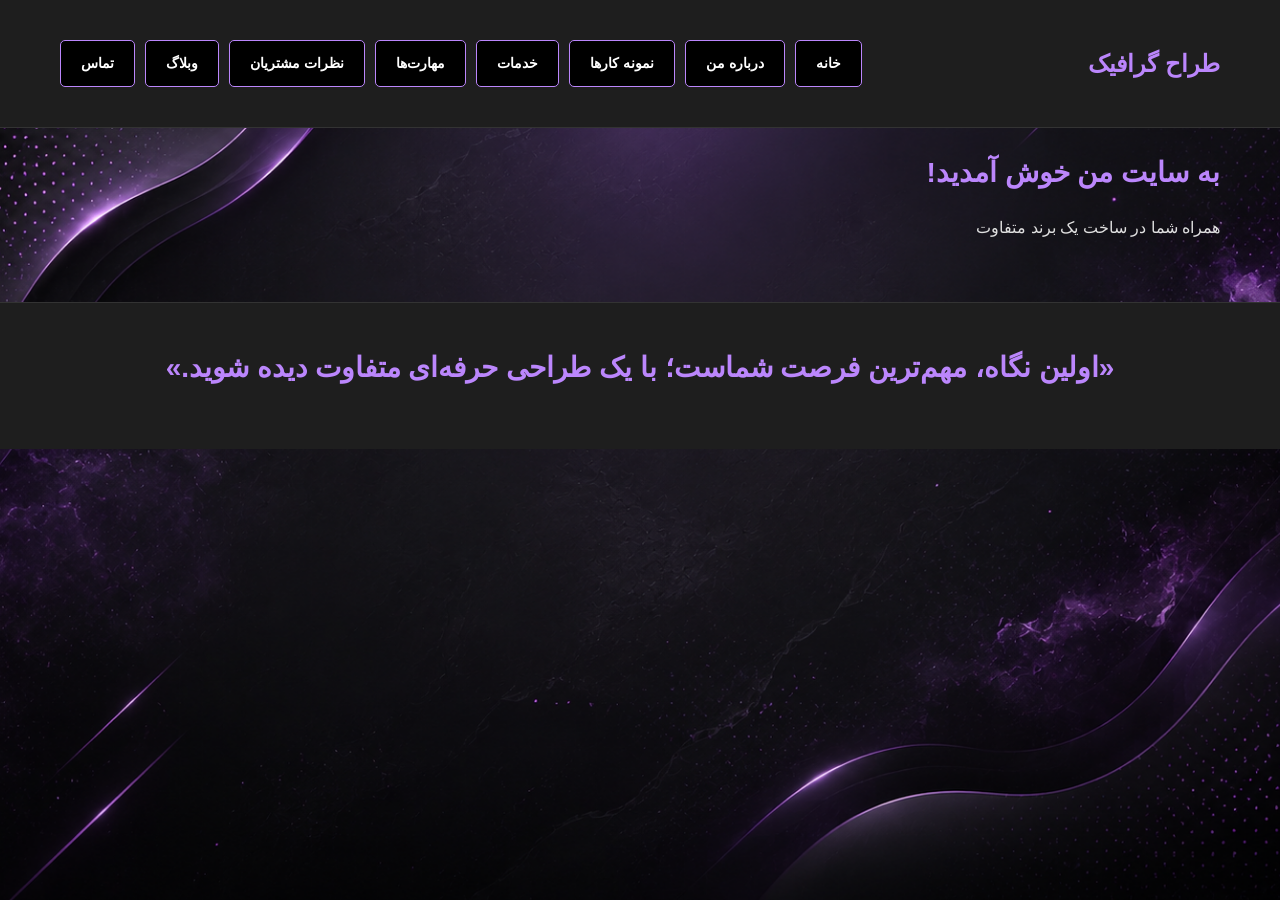
<file: index.html>
<!DOCTYPE html>
<html lang="fa" dir="rtl">
<head>
    <meta charset="UTF-8">
    <meta name="viewport" content="width=device-width, initial-scale=1.0">
    <title>صفحه اصلی | طراح گرافیک</title>
    <link rel="stylesheet" href="style.css">
</head>
<body class="home">

</body>
<body>
    <header>
        <div class="container">
            <nav>
                <div class="logo">طراح گرافیک</div>
                <ul>
                   <li><a href="index.html" class="active">خانه</a></li>
                    <li><a href="about.html">درباره من</a></li>
                    <li><a href="portfolio.html">نمونه کارها</a></li>
                    <li><a href="services.html">خدمات</a></li>
                    <li><a href="skills.html">مهارت‌ها</a></li>
                    <li><a href="testimonials.html">نظرات مشتریان</a></li>
                    <li><a href="blog.html">وبلاگ</a></li>
                    <li><a href="contact.html">تماس</a></li>

                </ul>
            </nav>
        </div>
    </header>

    <main class="container">
        <section>
            <h1>به سایت من خوش آمدید!</h1>
            <p>همراه شما در ساخت یک برند متفاوت</p>
         
        </section>
    </main>

    <footer>
        <div class="container">
             <h1>«اولین نگاه، مهم‌ترین فرصت شماست؛ با یک طراحی حرفه‌ای متفاوت دیده شوید.»</h1>
        </div>
    </footer>
</body>
</html>
</file>
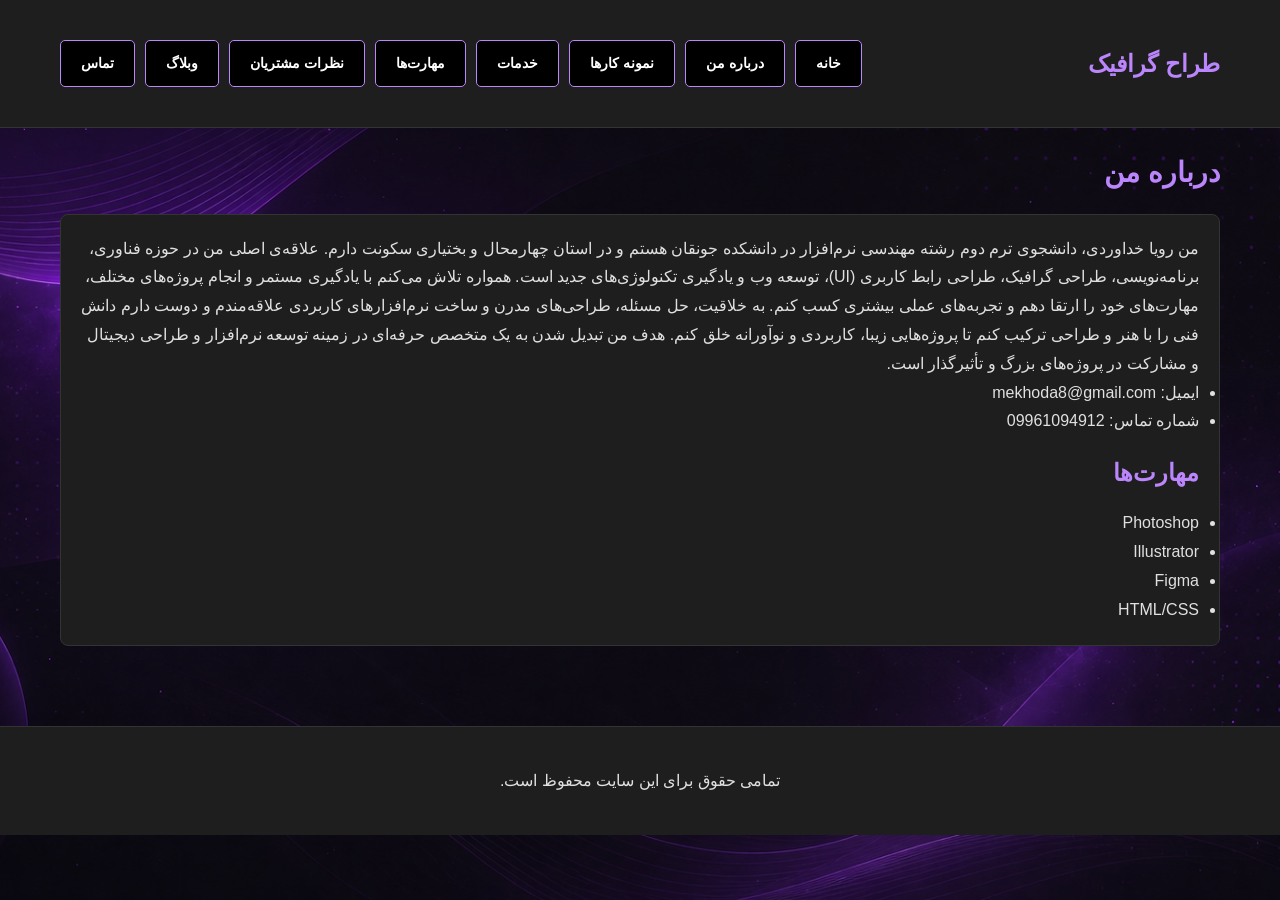
<file: about.html>
<!DOCTYPE html>
<html lang="fa" dir="rtl">
<head>
    <meta charset="UTF-8">
    <meta name="viewport" content="width=device-width, initial-scale=1.0">
    <title>درباره من | طراح گرافیک</title>
    <link rel="stylesheet" href="style.css">
</head>

<body class="about">

</body>

<body>
    <header>
        <div class="container">
            <nav>
                <div class="logo">طراح گرافیک</div>
                <ul>
                    <li><a href="index.html">خانه</a></li>
                    <li><a href="about.html">درباره من</a></li>
                    <li><a href="portfolio.html">نمونه کارها</a></li>
                    <li><a href="services.html">خدمات</a></li>
                    <li><a href="skills.html">مهارت‌ها</a></li>
                    <li><a href="testimonials.html">نظرات مشتریان</a></li>
                    <li><a href="blog.html">وبلاگ</a></li>
                    <li><a href="contact.html">تماس</a></li>

                </ul>
            </nav>
        </div>
    </header>

    <main class="container">
        <section>
            <h1>درباره من</h1>
            <div class="card">
                <p>من رویا خداوردی، دانشجوی ترم دوم رشته مهندسی نرم‌افزار در دانشکده جونقان هستم و در استان چهارمحال و بختیاری سکونت دارم.

علاقه‌ی اصلی من در حوزه فناوری، برنامه‌نویسی، طراحی گرافیک، طراحی رابط کاربری (UI)، توسعه وب و یادگیری تکنولوژی‌های جدید است. همواره تلاش می‌کنم با یادگیری مستمر و انجام پروژه‌های مختلف، مهارت‌های خود را ارتقا دهم و تجربه‌های عملی بیشتری کسب کنم.

به خلاقیت، حل مسئله، طراحی‌های مدرن و ساخت نرم‌افزارهای کاربردی علاقه‌مندم و دوست دارم دانش فنی را با هنر و طراحی ترکیب کنم تا پروژه‌هایی زیبا، کاربردی و نوآورانه خلق کنم. هدف من تبدیل شدن به یک متخصص حرفه‌ای در زمینه توسعه نرم‌افزار و طراحی دیجیتال و مشارکت در پروژه‌های بزرگ و تأثیرگذار است.
 <ul>
       
                    <li>ایمیل: mekhoda8@gmail.com</li>
                    <li>شماره تماس: 09961094912</li>

                </ul>
</p>
              
			 		
					<h2></h2>
                <ul>
          
                </ul>
			 <h2>مهارت‌ها</h2>
                <ul>
                    <li>Photoshop</li>
                    <li>Illustrator</li>
                    <li>Figma</li>
                    <li>HTML/CSS</li>
                </ul>
            </div>
        </section>
    </main>

    <footer>
        <div class="container">
            <p>تمامی حقوق برای این سایت محفوظ است.</p>
        </div>
    </footer>
</body>
</html>
</file>
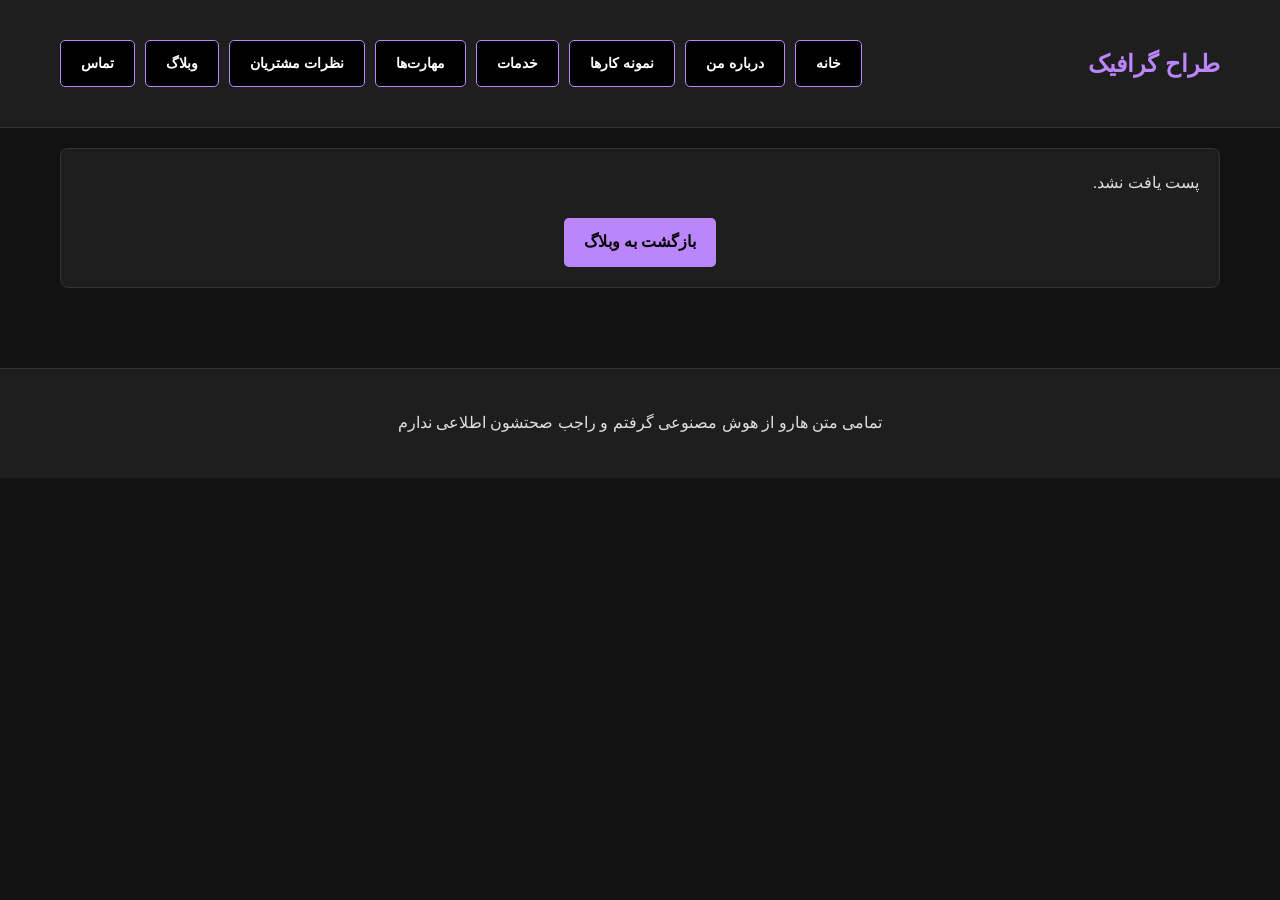
<file: blog-post.html>
<!DOCTYPE html>
<html lang="fa" dir="rtl">
<head>
    <meta charset="UTF-8">
    <meta name="viewport" content="width=device-width, initial-scale=1.0">
    <title>پست وبلاگ | طراح گرافیک</title>
    <link rel="stylesheet" href="style.css">
</head>
<body>
    <header>
        <div class="container">
            <nav>
                <div class="logo">طراح گرافیک</div>
                <ul>
                    <li><a href="index.html">خانه</a></li>
                    <li><a href="about.html">درباره من</a></li>
                    <li><a href="portfolio.html">نمونه کارها</a></li>
                    <li><a href="services.html">خدمات</a></li>
                    <li><a href="skills.html">مهارت‌ها</a></li>
                    <li><a href="testimonials.html">نظرات مشتریان</a></li>
                    <li><a href="blog.html">وبلاگ</a></li>
                    <li><a href="contact.html">تماس</a></li>
                </ul>
            </nav>
        </div>
    </header>

    <main class="container">
        <section>
            <div class="card" id="blog-post-content">
                <!-- متن پست در اینجا نمایش داده می‌شود -->
            </div>
        </section>
    </main>

    <footer>
        <div class="container">
            <p>تمامی متن هارو از هوش مصنوعی گرفتم و راجب صحتشون اطلاعی ندارم</p>
        </div>
    </footer>

    <script>
        // دریافت پارامتر post از URL
        const urlParams = new URLSearchParams(window.location.search);
        const postId = urlParams.get('post');

        // اطلاعات پست‌ها
        const posts = {
            1: {
                title: "نکات مهم در انتخاب رنگ برای برندینگ",
                date: "1403/05/10",
                content: `
                    <h2>نکات مهم در انتخاب رنگ برای برندینگ</h2>
                    <p><strong>تاریخ:</strong> 1403/05/10</p>
                    <p>رنگ‌ها یکی از مهم‌ترین عناصر هویت بصری هستند و می‌توانند احساسات و پیام برند را به مخاطبان منتقل کنند.</p>

                    <h3>آبی</h3>
                    <p>نماد اعتماد، امنیت و حرفه‌ای بودن است و در بسیاری از برندهای فناوری استفاده می‌شود.</p>

                    <h3>قرمز</h3>
                    <p>حس انرژی، هیجان و قدرت را منتقل می‌کند و توجه مخاطب را به خود جلب می‌کند.</p>

                    <h3>سبز</h3>
                    <p>بیانگر طبیعت، رشد، آرامش و سلامت است و برای برندهای مرتبط با محیط زیست و سلامت کاربرد زیادی دارد.</p>

                    <h3>مشکی</h3>
                    <p>حس لوکس بودن، قدرت و سادگی را القا می‌کند و در برندهای مد و محصولات خاص محبوب است.</p>

                    <h3>طلایی</h3>
                    <p>نماد کیفیت، ارزش و اعتبار است و معمولاً برای برندهای لوکس مورد استفاده قرار می‌گیرد.</p>

                    <p>انتخاب رنگ مناسب باید بر اساس هویت برند، مخاطبان هدف و پیام اصلی کسب‌وکار انجام شود تا تأثیرگذاری بیشتری داشته باشد.</p>
                `
            },
            2: {
                title: "چرا طراحی سایت حرفه‌ای اهمیت دارد؟",
                date: "1403/04/02",
                content: `
                    <h2>چرا طراحی سایت حرفه‌ای اهمیت دارد؟</h2>
                    <p><strong>تاریخ:</strong> 1403/04/02</p>
                    <p>امروزه وب‌سایت ویترین دیجیتال هر کسب‌وکار محسوب می‌شود. یک طراحی مناسب می‌تواند نقش مهمی در جذب مشتری و افزایش اعتبار برند داشته باشد.</p>

                    <h3>طراحی واکنش‌گرا</h3>
                    <p>نمایش صحیح سایت در موبایل، تبلت و کامپیوتر اهمیت بسیار زیادی دارد.</p>

                    <h3>سرعت بارگذاری</h3>
                    <p>کاربران انتظار دارند صفحات در کوتاه‌ترین زمان ممکن بارگذاری شوند و سایت‌های کند معمولاً بازدیدکنندگان خود را از دست می‌دهند.</p>

                    <h3>رابط کاربری مناسب</h3>
                    <p>سادگی در دسترسی به اطلاعات و طراحی کاربرپسند باعث افزایش رضایت کاربران می‌شود.</p>

                    <h3>بهینه‌سازی برای موتورهای جستجو</h3>
                    <p>ساختار استاندارد سایت و رعایت اصول سئو می‌تواند باعث افزایش بازدید و دیده شدن در نتایج جستجو شود.</p>

                    <h3>امنیت</h3>
                    <p>استفاده از روش‌های مناسب برای محافظت از اطلاعات کاربران، اعتماد بیشتری ایجاد می‌کند.</p>
                `
            },
            3: {
                title: "اصول طراحی لوگوی حرفه‌ای",
                date: "1403/03/15",
                content: `
                    <h2>اصول طراحی لوگوی حرفه‌ای</h2>
                    <p><strong>تاریخ:</strong> 1403/03/15</p>
                    <p>لوگو اولین تصویری است که مخاطب از یک برند در ذهن خود ثبت می‌کند. یک طراحی حرفه‌ای می‌تواند باعث افزایش اعتماد کاربران و ماندگاری نام برند شود.</p>

                    <h3>1. سادگی</h3>
                    <p>لوگو باید ساده، واضح و قابل تشخیص باشد تا در اندازه‌های مختلف کیفیت خود را حفظ کند.</p>

                    <h3>2. هویت بصری</h3>
                    <p>هر لوگو باید شخصیت و ارزش‌های برند را به‌خوبی نمایش دهد و با حوزه فعالیت آن هماهنگ باشد.</p>

                    <h3>3. انتخاب رنگ مناسب</h3>
                    <p>رنگ‌ها احساسات مختلفی را منتقل می‌کنند. انتخاب یک پالت رنگی مناسب می‌تواند تأثیر زیادی بر شناخت برند داشته باشد.</p>

                    <h3>4. قابلیت استفاده در همه جا</h3>
                    <p>یک لوگوی خوب باید روی کارت ویزیت، وب‌سایت، شبکه‌های اجتماعی و حتی چاپ در ابعاد بزرگ نیز کیفیت خود را حفظ کند.</p>

                    <h3>5. ماندگاری</h3>
                    <p>بهتر است طراحی لوگو بر اساس اصول ماندگار انجام شود و صرفاً از ترندهای کوتاه‌مدت پیروی نکند.</p>
                `
            },
            4: {
                title: "اصول طراحی رابط کاربری (UI)",
                date: "1403/06/01",
                content: `
                    <h2>اصول طراحی رابط کاربری (UI)</h2>
                    <p><strong>تاریخ:</strong> 1403/06/01</p>
                    <p>رابط کاربری اولین نقطه تعامل کاربران با یک وب‌سایت یا اپلیکیشن است. هرچه طراحی آن ساده‌تر و کاربردی‌تر باشد، تجربه بهتری برای کاربران ایجاد خواهد کرد.</p>

                    <h3>1. سادگی در طراحی</h3>
                    <p>از عناصر اضافی و شلوغی بیش از حد پرهیز کنید تا کاربران بتوانند به راحتی به اطلاعات مورد نیاز خود دسترسی پیدا کنند.</p>

                    <h3>2. هماهنگی رنگ‌ها</h3>
                    <p>استفاده از یک پالت رنگی هماهنگ باعث افزایش زیبایی و ایجاد حس اعتماد در کاربران می‌شود.</p>

                    <h3>3. خوانایی متن</h3>
                    <p>انتخاب فونت مناسب، فاصله استاندارد بین خطوط و اندازه مناسب نوشته‌ها اهمیت زیادی دارد.</p>

                    <h3>4. دکمه‌های واضح</h3>
                    <p>دکمه‌ها باید به راحتی قابل مشاهده باشند و کاربر بتواند عملکرد آن‌ها را سریع تشخیص دهد.</p>

                    <h3>5. تجربه کاربری روان</h3>
                    <p>هرچه مسیر رسیدن کاربر به هدف کوتاه‌تر و ساده‌تر باشد، رضایت او بیشتر خواهد بود.</p>
                `
            },
            5: {
                title: "چرا سرعت سایت اهمیت دارد؟",
                date: "1403/06/12",
                content: `
                    <h2>چرا سرعت سایت اهمیت دارد؟</h2>
                    <p><strong>تاریخ:</strong> 1403/06/12</p>
                    <p>سرعت بارگذاری صفحات یکی از مهم‌ترین عوامل موفقیت یک وب‌سایت است. کاربران معمولاً انتظار دارند صفحات در چند ثانیه نمایش داده شوند.</p>

                    <h3>مزایای افزایش سرعت سایت</h3>
                    <ul>
                        <li>افزایش رضایت کاربران</li>
                        <li>کاهش نرخ خروج از سایت</li>
                        <li>بهبود رتبه در موتورهای جستجو</li>
                        <li>افزایش نرخ تبدیل بازدیدکننده به مشتری</li>
                        <li>تجربه بهتر در دستگاه‌های موبایل</li>
                    </ul>
                    <p>برای افزایش سرعت سایت می‌توان تصاویر را بهینه کرد، فایل‌های CSS و JavaScript را فشرده نمود و از سیستم کش استفاده کرد.</p>
                `
            },
            6: {
                title: "اهمیت سئو در موفقیت وب‌سایت",
                date: "1403/06/20",
                content: `
                    <h2>اهمیت سئو در موفقیت وب‌سایت</h2>
                    <p><strong>تاریخ:</strong> 1403/06/20</p>
                    <p>سئو یا بهینه‌سازی برای موتورهای جستجو مجموعه‌ای از تکنیک‌هاست که باعث می‌شود وب‌سایت در نتایج جستجوی گوگل جایگاه بهتری کسب کند.</p>

                    <h3>مهم‌ترین عوامل سئو</h3>
                    <ul>
                        <li>تولید محتوای ارزشمند</li>
                        <li>استفاده صحیح از کلمات کلیدی</li>
                        <li>افزایش سرعت سایت</li>
                        <li>طراحی واکنش‌گرا</li>
                        <li>لینک‌سازی داخلی مناسب</li>
                        <li>بهینه‌سازی تصاویر</li>
                        <li>ساختار استاندارد صفحات</li>
                    </ul>
                    <p>سرمایه‌گذاری روی سئو می‌تواند در بلندمدت باعث افزایش بازدید و رشد کسب‌وکار شود.</p>
                `
            },
            7: {
                title: "اشتباهات رایج در طراحی لوگو",
                date: "1403/07/05",
                content: `
                    <h2>اشتباهات رایج در طراحی لوگو</h2>
                    <p><strong>تاریخ:</strong> 1403/07/05</p>
                    <p>بسیاری از لوگوها به دلیل رعایت نکردن اصول اولیه طراحی، ماندگاری لازم را ندارند. شناخت اشتباهات رایج می‌تواند به خلق یک هویت بصری قوی کمک کند.</p>

                    <h3>استفاده بیش از حد از جزئیات</h3>
                    <p>لوگوهای شلوغ در ابعاد کوچک خوانایی خود را از دست می‌دهند.</p>

                    <h3>تقلید از سایر برندها</h3>
                    <p>الهام گرفتن مفید است، اما کپی‌برداری باعث از بین رفتن هویت برند می‌شود.</p>

                    <h3>انتخاب رنگ نامناسب</h3>
                    <p>رنگ‌ها باید با پیام و شخصیت برند هماهنگ باشند.</p>

                    <h3>استفاده از فونت‌های نامناسب</h3>
                    <p>فونت بخش مهمی از هویت بصری است و باید با دقت انتخاب شود.</p>

                    <h3>پیروی کامل از ترندها</h3>
                    <p>ترندها تغییر می‌کنند، اما یک لوگوی خوب باید سال‌ها ماندگار بماند.</p>
                `
            },
            8: {
                title: "نقش تصاویر در طراحی سایت",
                date: "1403/07/18",
                content: `
                    <h2>نقش تصاویر در طراحی سایت</h2>
                    <p><strong>تاریخ:</strong> 1403/07/18</p>
                    <p>تصاویر باکیفیت می‌توانند جذابیت یک وب‌سایت را چندین برابر کنند و پیام برند را سریع‌تر به مخاطب منتقل نمایند.</p>

                    <h3>ویژگی‌های تصاویر مناسب</h3>
                    <ul>
                        <li>کیفیت بالا</li>
                        <li>حجم بهینه</li>
                        <li>هماهنگی با هویت بصری سایت</li>
                        <li>استفاده از فرمت مناسب</li>
                        <li>داشتن متن جایگزین (Alt)</li>
                    </ul>
                    <p>استفاده صحیح از تصاویر علاوه بر زیبایی ظاهری، به بهبود سئو و تجربه کاربری نیز کمک می‌کند.</p>
                `
            }
        };

        // نمایش متن پست
        const blogPostContent = document.getElementById('blog-post-content');
        if (posts[postId]) {
            blogPostContent.innerHTML = posts[postId].content + `<div style="text-align: center; margin-top: 20px;"><a href="blog.html" class="button">بازگشت به وبلاگ</a></div>`;
        } else {
            blogPostContent.innerHTML = `<p>پست یافت نشد.</p><div style="text-align: center; margin-top: 20px;"><a href="blog.html" class="button">بازگشت به وبلاگ</a></div>`;
        }
    </script>
</body>
</html>
</file>
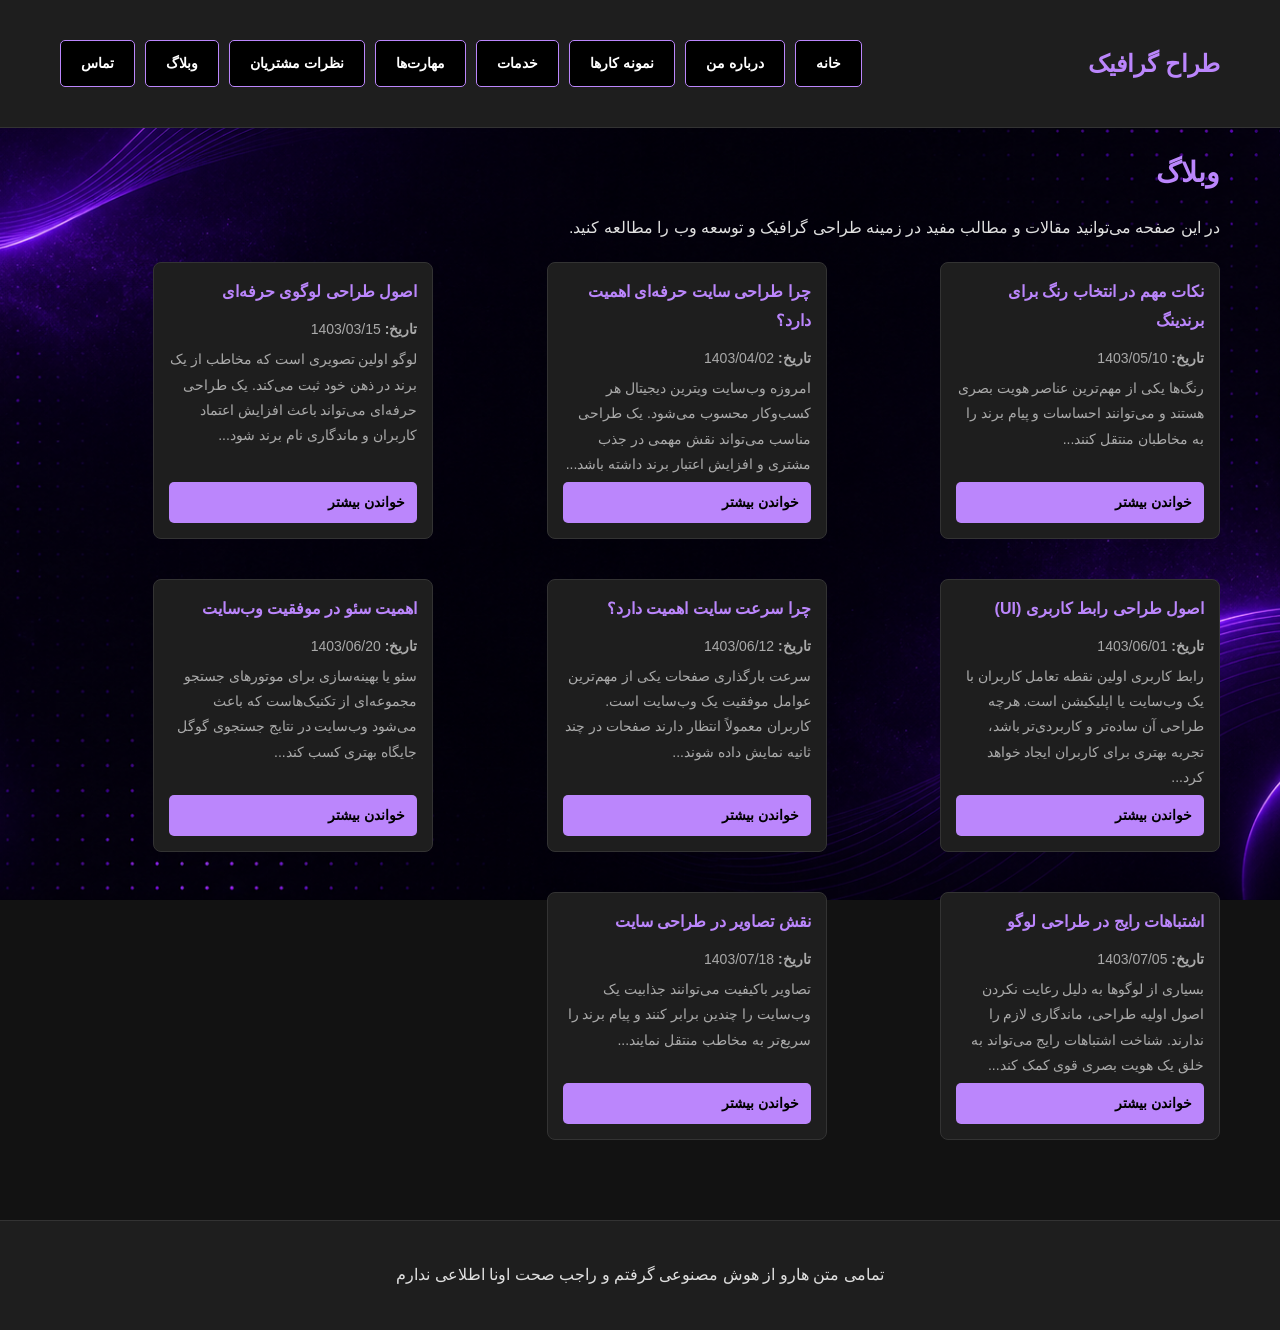
<file: blog.html>
<!DOCTYPE html>
<html lang="fa" dir="rtl">
<head>
    <meta charset="UTF-8">
    <meta name="viewport" content="width=device-width, initial-scale=1.0">
    <title>وبلاگ | طراح گرافیک</title>
    <link rel="stylesheet" href="style.css">
</head>

<body class="blog">

</body>

<body>
    <header>
        <div class="container">
            <nav>
                <div class="logo">طراح گرافیک</div>
                <ul>
                    <li><a href="index.html">خانه</a></li>
                    <li><a href="about.html">درباره من</a></li>
                    <li><a href="portfolio.html">نمونه کارها</a></li>
                    <li><a href="services.html">خدمات</a></li>
                    <li><a href="skills.html">مهارت‌ها</a></li>
                    <li><a href="testimonials.html">نظرات مشتریان</a></li>
                    <li><a href="blog.html">وبلاگ</a></li>
                    <li><a href="contact.html">تماس</a></li>

                </ul>
            </nav>
        </div>
    </header>

    <main class="container">
        <section>
            <h1>وبلاگ</h1>
            <p>در این صفحه می‌توانید مقالات و مطالب مفید در زمینه طراحی گرافیک و توسعه وب را مطالعه کنید.</p>

            <div class="gallery">
                <!-- مقاله 1: نکات مهم در انتخاب رنگ برای برندینگ -->
                <div class="card">
                    <h3>نکات مهم در انتخاب رنگ برای برندینگ</h3>
                    <p><strong>تاریخ:</strong> 1403/05/10</p>
                    <p>رنگ‌ها یکی از مهم‌ترین عناصر هویت بصری هستند و می‌توانند احساسات و پیام برند را به مخاطبان منتقل کنند...</p>
                    <a href="blog-post.html?post=1" class="button">خواندن بیشتر</a>
                </div>

                <!-- مقاله 2: چرا طراحی سایت حرفه‌ای اهمیت دارد؟ -->
                <div class="card">
                    <h3>چرا طراحی سایت حرفه‌ای اهمیت دارد؟</h3>
                    <p><strong>تاریخ:</strong> 1403/04/02</p>
                    <p>امروزه وب‌سایت ویترین دیجیتال هر کسب‌وکار محسوب می‌شود. یک طراحی مناسب می‌تواند نقش مهمی در جذب مشتری و افزایش اعتبار برند داشته باشد...</p>
                    <a href="blog-post.html?post=2" class="button">خواندن بیشتر</a>
                </div>

                <!-- مقاله 3: اصول طراحی لوگوی حرفه‌ای -->
                <div class="card">
                    <h3>اصول طراحی لوگوی حرفه‌ای</h3>
                    <p><strong>تاریخ:</strong> 1403/03/15</p>
                    <p>لوگو اولین تصویری است که مخاطب از یک برند در ذهن خود ثبت می‌کند. یک طراحی حرفه‌ای می‌تواند باعث افزایش اعتماد کاربران و ماندگاری نام برند شود...</p>
                    <a href="blog-post.html?post=3" class="button">خواندن بیشتر</a>
                </div>

                <!-- مقاله 4: اصول طراحی رابط کاربری (UI) -->
                <div class="card">
                    <h3>اصول طراحی رابط کاربری (UI)</h3>
                    <p><strong>تاریخ:</strong> 1403/06/01</p>
                    <p>رابط کاربری اولین نقطه تعامل کاربران با یک وب‌سایت یا اپلیکیشن است. هرچه طراحی آن ساده‌تر و کاربردی‌تر باشد، تجربه بهتری برای کاربران ایجاد خواهد کرد...</p>
                    <a href="blog-post.html?post=4" class="button">خواندن بیشتر</a>
                </div>

                <!-- مقاله 5: چرا سرعت سایت اهمیت دارد؟ -->
                <div class="card">
                    <h3>چرا سرعت سایت اهمیت دارد؟</h3>
                    <p><strong>تاریخ:</strong> 1403/06/12</p>
                    <p>سرعت بارگذاری صفحات یکی از مهم‌ترین عوامل موفقیت یک وب‌سایت است. کاربران معمولاً انتظار دارند صفحات در چند ثانیه نمایش داده شوند...</p>
                    <a href="blog-post.html?post=5" class="button">خواندن بیشتر</a>
                </div>

                <!-- مقاله 6: اهمیت سئو در موفقیت وب‌سایت -->
                <div class="card">
                    <h3>اهمیت سئو در موفقیت وب‌سایت</h3>
                    <p><strong>تاریخ:</strong> 1403/06/20</p>
                    <p>سئو یا بهینه‌سازی برای موتورهای جستجو مجموعه‌ای از تکنیک‌هاست که باعث می‌شود وب‌سایت در نتایج جستجوی گوگل جایگاه بهتری کسب کند...</p>
                    <a href="blog-post.html?post=6" class="button">خواندن بیشتر</a>
                </div>

                <!-- مقاله 7: اشتباهات رایج در طراحی لوگو -->
                <div class="card">
                    <h3>اشتباهات رایج در طراحی لوگو</h3>
                    <p><strong>تاریخ:</strong> 1403/07/05</p>
                    <p>بسیاری از لوگوها به دلیل رعایت نکردن اصول اولیه طراحی، ماندگاری لازم را ندارند. شناخت اشتباهات رایج می‌تواند به خلق یک هویت بصری قوی کمک کند...</p>
                    <a href="blog-post.html?post=7" class="button">خواندن بیشتر</a>
                </div>

                <!-- مقاله 8: نقش تصاویر در طراحی سایت -->
                <div class="card">
                    <h3>نقش تصاویر در طراحی سایت</h3>
                    <p><strong>تاریخ:</strong> 1403/07/18</p>
                    <p>تصاویر باکیفیت می‌توانند جذابیت یک وب‌سایت را چندین برابر کنند و پیام برند را سریع‌تر به مخاطب منتقل نمایند...</p>
                    <a href="blog-post.html?post=8" class="button">خواندن بیشتر</a>
                </div>
            </div>
        </section>
    </main>

    <footer>
        <div class="container">
            <p>تمامی متن هارو از هوش مصنوعی گرفتم و راجب صحت اونا اطلاعی ندارم</p>
        </div>
    </footer>
</body>
</html>
</file>
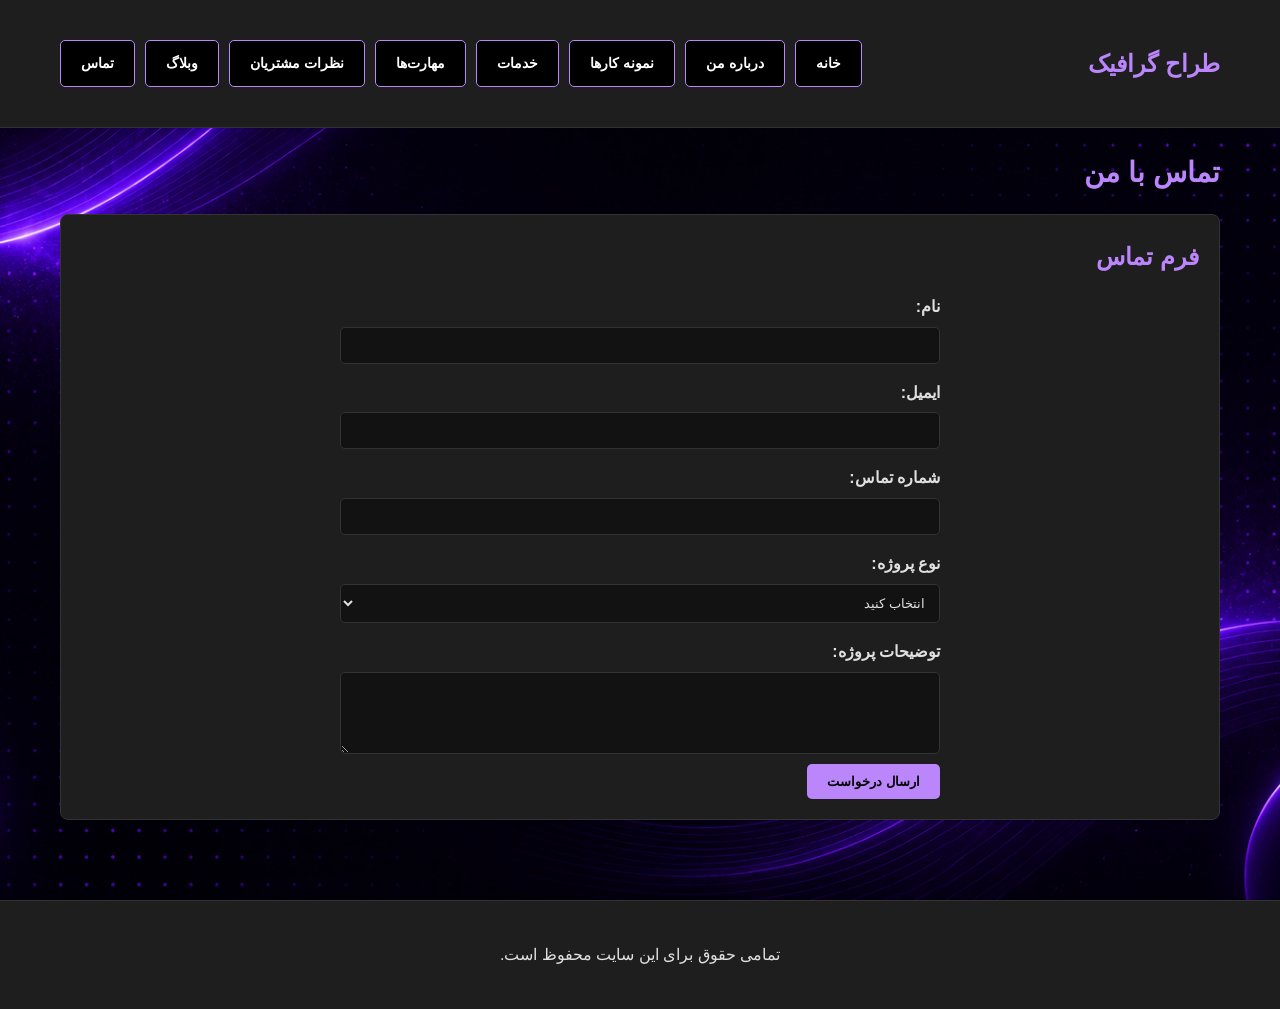
<file: contact.html>
<!DOCTYPE html>
<html lang="fa" dir="rtl">
<head>
    <meta charset="UTF-8">
    <meta name="viewport" content="width=device-width, initial-scale=1.0">
    <title>تماس | طراح گرافیک</title>
    <link rel="stylesheet" href="style.css">
</head>

<body class="contact">

</body>

<body>
    <header>
        <div class="container">
            <nav>
                <div class="logo">طراح گرافیک</div>
                <ul>
                    <li><a href="index.html">خانه</a></li>
                    <li><a href="about.html">درباره من</a></li>
                    <li><a href="portfolio.html">نمونه کارها</a></li>
                    <li><a href="services.html">خدمات</a></li>
                    <li><a href="skills.html">مهارت‌ها</a></li>
                    <li><a href="testimonials.html">نظرات مشتریان</a></li>
                    <li><a href="blog.html">وبلاگ</a></li>
                    <li><a href="contact.html">تماس</a></li>
                
                </ul>
            </nav>
        </div>
    </header>

    <main class="container">
        <section>
            <h1>تماس با من</h1>
            <div class="card">
                <h2>فرم تماس</h2>
                <form action="request-success.html" method="GET">
                    <label for="name">نام:</label>
                    <input type="text" id="name" name="name" required>

                    <label for="email">ایمیل:</label>
                    <input type="email" id="email" name="email" required>

                    <label for="phone">شماره تماس:</label>
                    <input type="tel" id="phone" name="phone">

                    <label for="project-type">نوع پروژه:</label>
                    <select id="project-type" name="project-type" required>
                        <option value="">انتخاب کنید</option>
                        <option value="logo">طراحی لوگو</option>
                        <option value="banner">طراحی بنر</option>
                        <option value="ui-ux">طراحی UI/UX</option>
                    </select>

                    <label for="description">توضیحات پروژه:</label>
                    <textarea id="description" name="description" rows="4" required></textarea>

                    <button type="submit" class="button">ارسال درخواست</button>
                </form>
            </div>
        </section>
    </main>

    <footer>
        <div class="container">
            <p>تمامی حقوق برای این سایت محفوظ است.</p>
        </div>
    </footer>
</body>
</html>
</file>
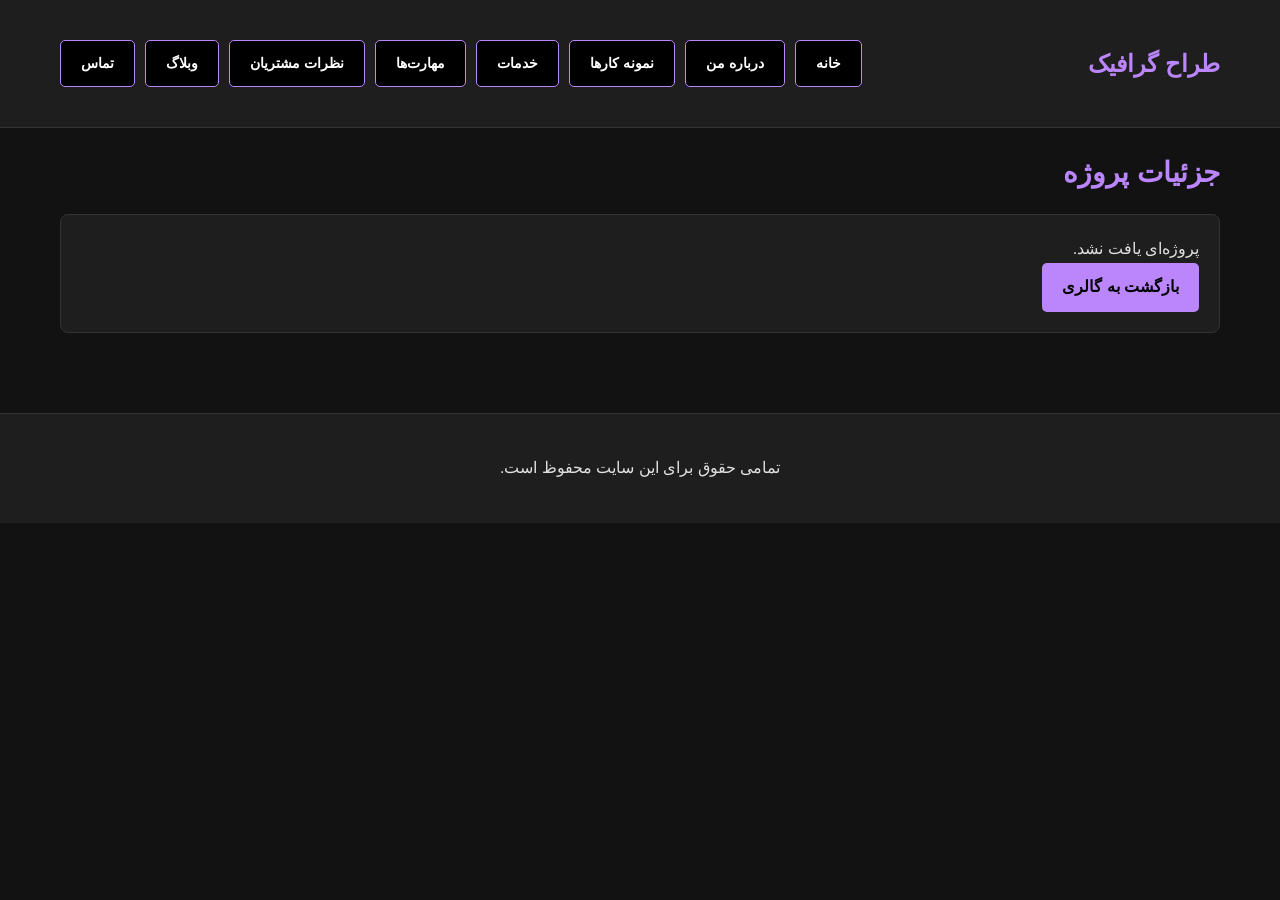
<file: portfolio-detail.html>
<!DOCTYPE html>
<html lang="fa" dir="rtl">
<head>
    <meta charset="UTF-8">
    <meta name="viewport" content="width=device-width, initial-scale=1.0">
    <title>جزئیات پروژه | طراح گرافیک</title>
    <link rel="stylesheet" href="style.css">
</head>




<body>
    <header>
        <div class="container">
            <nav>
                <div class="logo">طراح گرافیک</div>
                <ul>
                    <li><a href="index.html">خانه</a></li>
                    <li><a href="about.html">درباره من</a></li>
                    <li><a href="portfolio.html">نمونه کارها</a></li>
                    <li><a href="services.html">خدمات</a></li>
                    <li><a href="skills.html">مهارت‌ها</a></li>
                    <li><a href="testimonials.html">نظرات مشتریان</a></li>
                    <li><a href="blog.html">وبلاگ</a></li>
                    <li><a href="contact.html">تماس</a></li>

                </ul>
            </nav>
        </div>
    </header>

    <main class="container">
        <section>
            <h1>جزئیات پروژه</h1>
            <div class="card" id="project-detail">
                <!-- جزئیات پروژه در اینجا نمایش داده می‌شود -->
            </div>
        </section>
    </main>

    <footer>
        <div class="container">
            <p>تمامی حقوق برای این سایت محفوظ است.</p>
        </div>
    </footer>

    <!-- اسکریپت برای دریافت پارامتر و نمایش جزئیات -->
    <script>
        // دریافت پارامتر project از URL
        const urlParams = new URLSearchParams(window.location.search);
        const projectId = urlParams.get('project');

        // نمایش جزئیات پروژه بر اساس projectId
        const projectDetail = document.getElementById('project-detail');

        // اطلاعات پروژه‌ها
        const projects = {
            1: {
                title: "طراحی لوگو برای برند X",
                category: "طراحی گرافیک",
                description: "این لوگو برای برند فرضی X با هدف ایجاد یک هویت بصری مدرن و ماندگار طراحی شده است. در طراحی از سبک مینیمال، رنگ‌های شاد و ترکیب‌بندی ساده استفاده شده تا لوگو در ذهن مخاطب ماندگار باشد و در رسانه‌های مختلف به‌خوبی قابل استفاده باشد.",
                features: ["طراحی مینیمال و مدرن", "قابلیت استفاده در چاپ و فضای دیجیتال", "طراحی نسخه رنگی و تک‌رنگ", "رعایت اصول هویت بصری"],
                tools: ["Adobe Photoshop", "Adobe Illustrator"],
                image: "images/project1.jpg"
            },
            2: {
                title: "طراحی رابط کاربری فروشگاه اینترنتی",
                category: "UI Design",
                description: "طراحی رابط کاربری یک فروشگاه اینترنتی با تمرکز بر سادگی، تجربه کاربری مناسب و دسترسی آسان به محصولات. تمامی صفحات با هدف افزایش راحتی کاربران طراحی شده‌اند.",
                features: ["صفحه اصلی", "صفحه محصولات", "صفحه جزئیات محصول", "سبد خرید", "صفحه پرداخت", "طراحی واکنش‌گرا"],
                tools: ["Figma", "Adobe Photoshop"],
                image: "images/project2.jpg"
            },
            3: {
                title: "طراحی وب‌سایت شخصی",
                category: "توسعه وب",
                description: "طراحی و پیاده‌سازی یک وب‌سایت شخصی برای معرفی مهارت‌ها، سوابق، نمونه‌کارها و اطلاعات تماس با ظاهری مدرن و کاربرپسند.",
                features: ["صفحه اصلی", "درباره من", "نمونه‌کارها", "مهارت‌ها", "فرم تماس", "طراحی ریسپانسیو"],
                tools: ["HTML5", "CSS3", "JavaScript"],
                image: "images/project3.jpg"
            },
            4: {
                title: "سیستم مدیریت دانشجویان",
                category: "برنامه‌نویسی",
                description: "طراحی یک سامانه برای ثبت، ویرایش، حذف و جستجوی اطلاعات دانشجویان با رابط کاربری ساده و ساختار منظم.",
                features: ["ثبت اطلاعات دانشجو", "ویرایش اطلاعات", "حذف اطلاعات", "جستجوی سریع", "نمایش لیست دانشجویان"],
                tools: ["HTML", "CSS", "JavaScript", "SQL"],
                image: "images/project4.jpg"
            },
            5: {
                title: "وب‌سایت معرفی فیلم و سریال",
                category: "توسعه وب",
                description: "طراحی یک وب‌سایت برای معرفی فیلم‌ها و سریال‌ها با امکان جستجو، مشاهده اطلاعات و نمایش دسته‌بندی‌های مختلف.",
                features: ["صفحه اصلی", "دسته‌بندی ژانرها", "جستجوی فیلم", "نمایش اطلاعات فیلم", "نمایش امتیاز کاربران"],
                tools: ["HTML5", "CSS3", "JavaScript"],
                image: "images/project5.jpg"
            },
            6: {
                title: "طراحی پوستر تبلیغاتی",
                category: "طراحی گرافیک",
                description: "طراحی یک پوستر تبلیغاتی با استفاده از اصول طراحی گرافیک، تایپوگرافی مناسب و ترکیب رنگ‌های جذاب برای افزایش تأثیرگذاری بصری.",
                features: ["طراحی مدرن", "رنگ‌بندی حرفه‌ای", "تایپوگرافی خوانا", "مناسب برای چاپ و شبکه‌های اجتماعی"],
                tools: ["Adobe Photoshop", "Adobe Illustrator"],
                image: "images/project6.jpg"
            },
            7: {
                title: "اپلیکیشن مدیریت وظایف",
                category: "برنامه‌نویسی",
                description: "توسعه یک برنامه مدیریت وظایف برای ثبت، ویرایش و حذف کارهای روزانه با رابط کاربری ساده و کاربردی.",
                features: ["افزودن وظیفه", "حذف وظیفه", "ویرایش وظیفه", "علامت‌گذاری وظایف انجام‌شده", "رابط کاربری ساده"],
                tools: ["HTML5", "CSS3", "JavaScript"],
                image: "images/project7.jpg"
            },
            8: {
                title: "طراحی هویت بصری کافه",
                category: "طراحی گرافیک",
                description: "طراحی مجموعه‌ای از عناصر هویت بصری برای یک کافه فرضی شامل لوگو، کارت ویزیت، منوی دیجیتال و قالب پست شبکه‌های اجتماعی.",
                features: ["طراحی لوگو", "کارت ویزیت", "قالب اینستاگرام", "پالت رنگ", "انتخاب فونت اختصاصی"],
                tools: ["Adobe Illustrator", "Adobe Photoshop"],
                image: "images/project8.jpg"
            },
            9: {
                title: "طراحی داشبورد مدیریتی",
                category: "UI/UX",
                description: "طراحی رابط کاربری یک داشبورد مدیریتی برای نمایش آمار، گزارش‌ها و اطلاعات کاربران با ظاهری مدرن و ساده.",
                features: ["نمودارهای آماری", "پنل مدیریت", "جدول اطلاعات", "طراحی واکنش‌گرا"],
                tools: ["Figma", "Adobe XD"],
                image: "images/project9.jpg"
            },
            10: {
                title: "ماشین حساب تحت وب",
                category: "توسعه وب",
                description: "پیاده‌سازی یک ماشین حساب با رابط کاربری مدرن و قابلیت انجام عملیات اصلی ریاضی با استفاده از فناوری‌های سمت کاربر.",
                features: ["جمع", "تفریق", "ضرب", "تقسیم", "طراحی مدرن", "رابط کاربری واکنش‌گرا"],
                tools: ["HTML5", "CSS3", "JavaScript"],
                image: "images/project10.jpg"
            }
        };

        // نمایش جزئیات پروژه
        if (projects[projectId]) {
            const project = projects[projectId];
            projectDetail.innerHTML = `
                <p style="color: var(--secondary-color); font-size: 14px; margin-bottom: 10px;">${project.category}</p>
                <img src="${project.image}" alt="${project.title}" style="max-width: 100%; border-radius: 5px; margin-bottom: 20px;">
                <h2>${project.title}</h2>
                <p><strong>توضیحات:</strong></p>
                <p>${project.description}</p>
                <p><strong>ویژگی‌ها:</strong></p>
                <ul>
                    ${project.features.map(feature => `<li>${feature}</li>`).join('')}
                </ul>
                <p><strong>ابزارهای استفاده شده:</strong></p>
                <ul>
                    ${project.tools.map(tool => `<li>${tool}</li>`).join('')}
                </ul>
                <a href="portfolio.html" class="button">بازگشت به گالری</a>
            `;
        } else {
            projectDetail.innerHTML = `
                <p>پروژه‌ای یافت نشد.</p>
                <a href="portfolio.html" class="button">بازگشت به گالری</a>
            `;
        }
    </script>
</body>
</html>
</file>
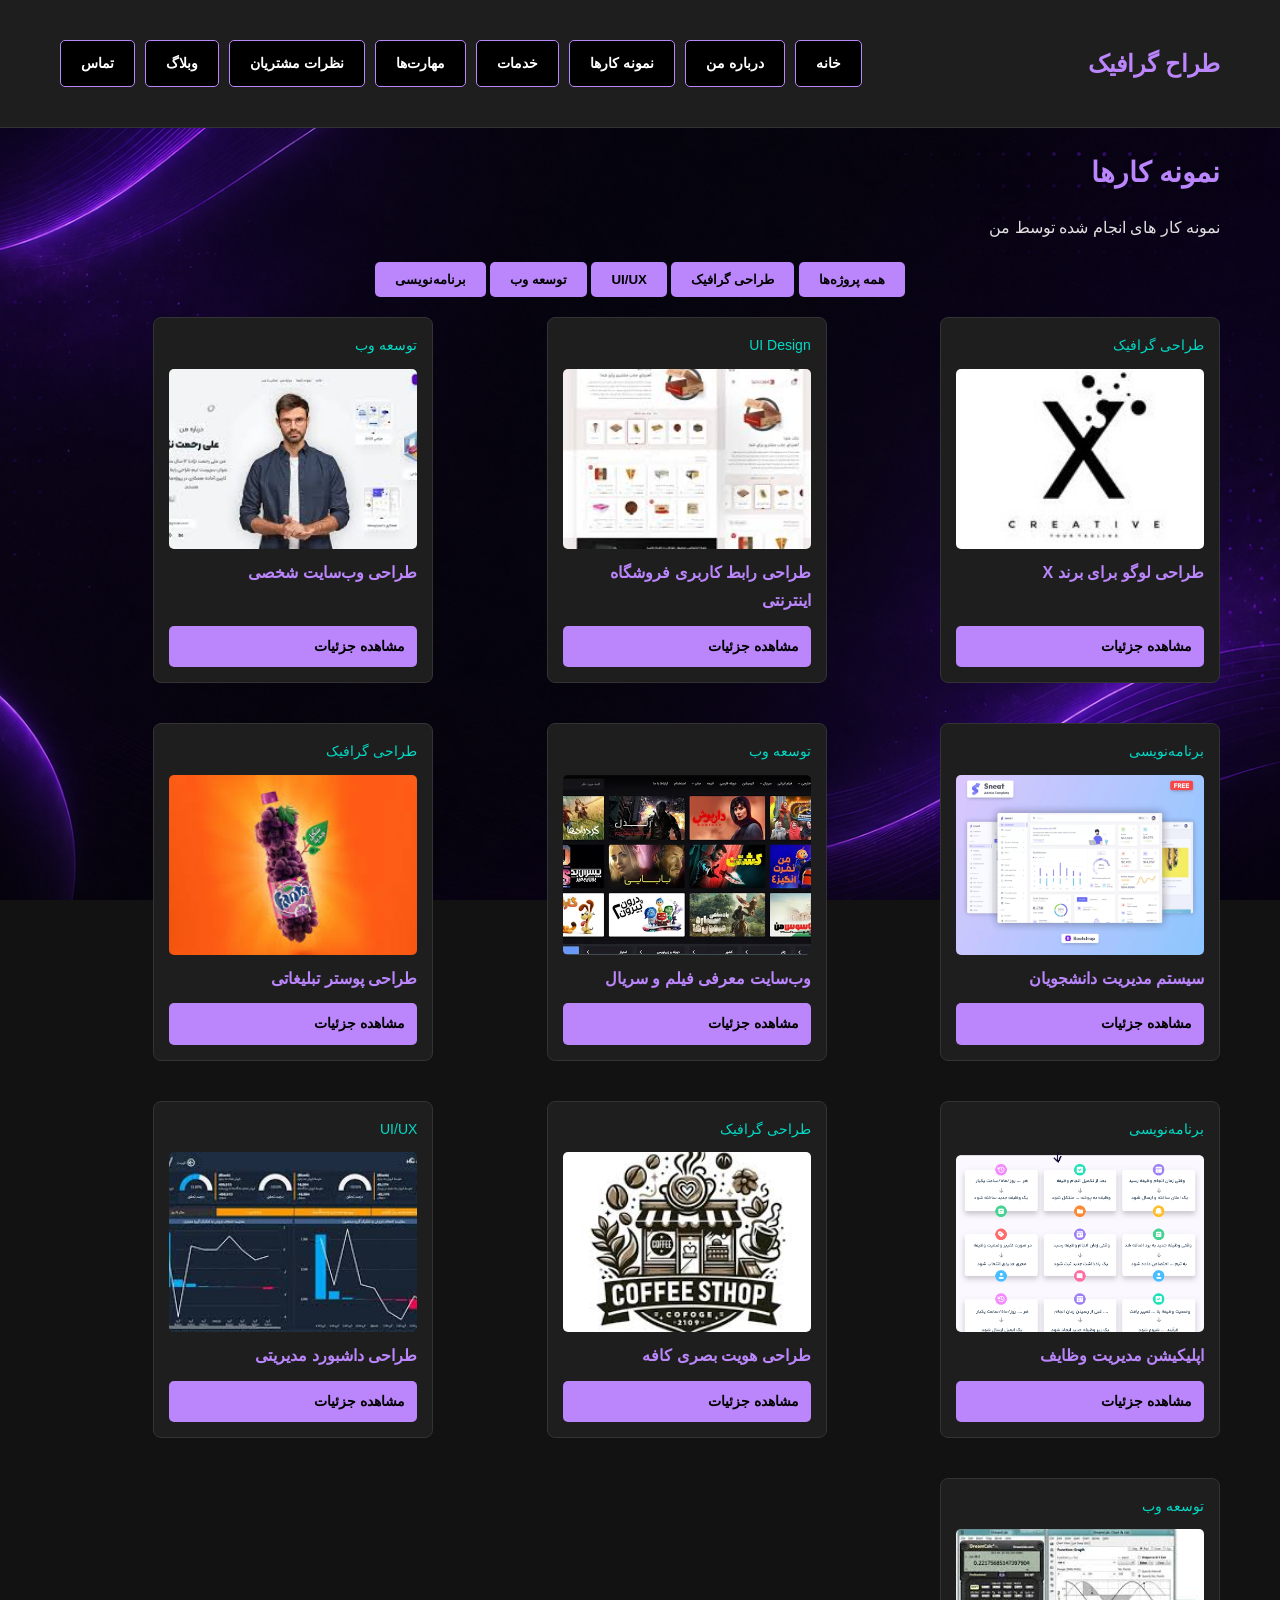
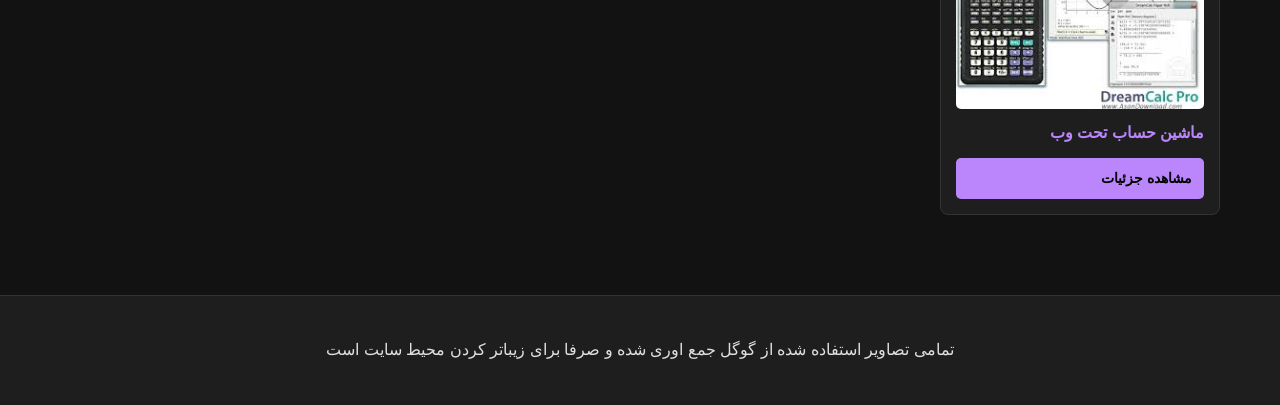
<file: portfolio.html>
<!DOCTYPE html>
<html lang="fa" dir="rtl">
<head>
    <meta charset="UTF-8">
    <meta name="viewport" content="width=device-width, initial-scale=1.0">
    <title>نمونه کارها | طراح گرافیک و توسعه‌دهنده</title>
    <link rel="stylesheet" href="style.css">
</head>

<body class="portfolio">

</body>


<body>
    <header>
        <div class="container">
            <nav>
                <div class="logo">طراح گرافیک</div>
                <ul>
                    <li><a href="index.html">خانه</a></li>
                    <li><a href="about.html">درباره من</a></li>
                    <li><a href="portfolio.html">نمونه کارها</a></li>
                    <li><a href="services.html">خدمات</a></li>
                    <li><a href="skills.html">مهارت‌ها</a></li>
                    <li><a href="testimonials.html">نظرات مشتریان</a></li>
                    <li><a href="blog.html">وبلاگ</a></li>
                    <li><a href="contact.html">تماس</a></li>
 
                </ul>
            </nav>
        </div>
    </header>

    <main class="container">
        <section>
            <h1>نمونه کارها</h1>
            <p>نمونه کار های انجام شده توسط من</p>

            <!-- دسته‌بندی پروژه‌ها -->
            <div style="margin: 20px 0; text-align: center;">
                <button class="button" onclick="filterProjects('all')">همه پروژه‌ها</button>
                <button class="button" onclick="filterProjects('graphic')">طراحی گرافیک</button>
                <button class="button" onclick="filterProjects('ui')">UI/UX</button>
                <button class="button" onclick="filterProjects('web')">توسعه وب</button>
                <button class="button" onclick="filterProjects('programming')">برنامه‌نویسی</button>
            </div>

            <!-- گالری پروژه‌ها -->
            <div class="gallery" id="projects-gallery">
                <!-- پروژه 1: طراحی لوگو -->
                <div class="card project" data-category="graphic">
                    <p style="color: var(--secondary-color); font-size: 14px; margin-bottom: 10px;">طراحی گرافیک</p>
                    <img src="images/project1.jpg" alt="طراحی لوگو برای برند X">
                      <h3>طراحی لوگو برای برند X</h3>
                    <a href="portfolio-detail.html?project=1" class="button">مشاهده جزئیات</a>
                </div>

                <!-- پروژه 2: طراحی رابط کاربری فروشگاه اینترنتی -->
                <div class="card project" data-category="ui">
                    <p style="color: var(--secondary-color); font-size: 14px; margin-bottom: 10px;">UI Design</p>
                    <img src="images/project2.jpg" alt="طراحی رابط کاربری فروشگاه اینترنتی">
                    <h3>طراحی رابط کاربری فروشگاه اینترنتی</h3>
                    <a href="portfolio-detail.html?project=2" class="button">مشاهده جزئیات</a>
                </div>

                <!-- پروژه 3: طراحی وب‌سایت شخصی -->
                <div class="card project" data-category="web">
                    <p style="color: var(--secondary-color); font-size: 14px; margin-bottom: 10px;">توسعه وب</p>
                    <img src="images/project3.jpg" alt="طراحی وب‌سایت شخصی">
                    <h3>طراحی وب‌سایت شخصی</h3>
                    <a href="portfolio-detail.html?project=3" class="button">مشاهده جزئیات</a>
                </div>

                <!-- پروژه 4: سیستم مدیریت دانشجویان -->
                <div class="card project" data-category="programming">
                    <p style="color: var(--secondary-color); font-size: 14px; margin-bottom: 10px;">برنامه‌نویسی</p>
                    <img src="images/project4.jpg" alt="سیستم مدیریت دانشجویان">
                    <h3>سیستم مدیریت دانشجویان</h3>
                    <a href="portfolio-detail.html?project=4" class="button">مشاهده جزئیات</a>
                </div>

                <!-- پروژه 5: وب‌سایت معرفی فیلم و سریال -->
                <div class="card project" data-category="web">
                    <p style="color: var(--secondary-color); font-size: 14px; margin-bottom: 10px;">توسعه وب</p>
                    <img src="images/project5.jpg" alt="وب‌سایت معرفی فیلم و سریال">
                    <h3>وب‌سایت معرفی فیلم و سریال</h3>
                    <a href="portfolio-detail.html?project=5" class="button">مشاهده جزئیات</a>
                </div>

                <!-- پروژه 6: طراحی پوستر تبلیغاتی -->
                <div class="card project" data-category="graphic">
                    <p style="color: var(--secondary-color); font-size: 14px; margin-bottom: 10px;">طراحی گرافیک</p>
                    <img src="images/project6.jpg" alt="طراحی پوستر تبلیغاتی">
                    <h3>طراحی پوستر تبلیغاتی</h3>
                    <a href="portfolio-detail.html?project=6" class="button">مشاهده جزئیات</a>
                </div>

                <!-- پروژه 7: اپلیکیشن مدیریت وظایف -->
                <div class="card project" data-category="programming">
                    <p style="color: var(--secondary-color); font-size: 14px; margin-bottom: 10px;">برنامه‌نویسی</p>
                    <img src="images/project7.jpg" alt="اپلیکیشن مدیریت وظایف">
                    <h3>اپلیکیشن مدیریت وظایف</h3>
                    <a href="portfolio-detail.html?project=7" class="button">مشاهده جزئیات</a>
                </div>

                <!-- پروژه 8: طراحی هویت بصری کافه -->
                <div class="card project" data-category="graphic">
                    <p style="color: var(--secondary-color); font-size: 14px; margin-bottom: 10px;">طراحی گرافیک</p>
                    <img src="images/project8.jpg" alt="طراحی هویت بصری کافه">
                    <h3>طراحی هویت بصری کافه</h3>
                    <a href="portfolio-detail.html?project=8" class="button">مشاهده جزئیات</a>
                </div>

                <!-- پروژه 9: طراحی داشبورد مدیریتی -->
                <div class="card project" data-category="ui">
                    <p style="color: var(--secondary-color); font-size: 14px; margin-bottom: 10px;">UI/UX</p>
                    <img src="images/project9.jpg" alt="طراحی داشبورد مدیریتی">
                    <h3>طراحی داشبورد مدیریتی</h3>
                    <a href="portfolio-detail.html?project=9" class="button">مشاهده جزئیات</a>
                </div>

                <!-- پروژه 10: ماشین حساب تحت وب -->
                <div class="card project" data-category="web">
                    <p style="color: var(--secondary-color); font-size: 14px; margin-bottom: 10px;">توسعه وب</p>
                    <img src="images/project10.jpg" alt="ماشین حساب تحت وب">
                    <h3>ماشین حساب تحت وب</h3>
                    <a href="portfolio-detail.html?project=10" class="button">مشاهده جزئیات</a>
                </div>
            </div>
        </section>
    </main>

    <footer>
        <div class="container">
            <p>تمامی تصاویر استفاده شده از گوگل جمع اوری شده و صرفا برای زیباتر کردن محیط سایت است</p>
        </div>
    </footer>

    <!-- اسکریپت برای فیلتر کردن پروژه‌ها -->
    <script>
        function filterProjects(category) {
            const projects = document.querySelectorAll('.project');
            projects.forEach(project => {
                if (category === 'all' || project.getAttribute('data-category') === category) {
                    project.style.display = 'block';
                } else {
                    project.style.display = 'none';
                }
            });
        }
    </script>
</body>
</html>
</file>
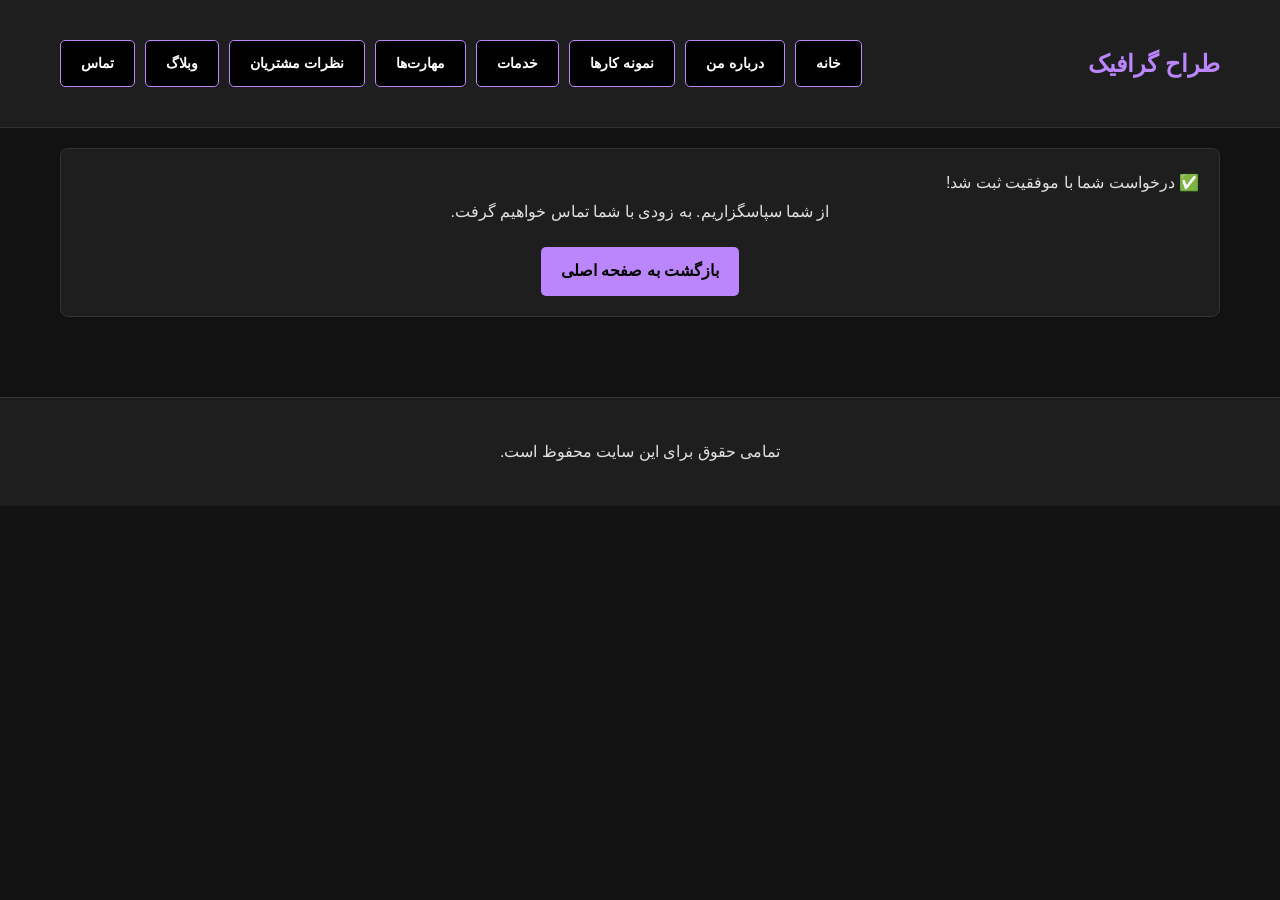
<file: request-success.html>
<!DOCTYPE html>
<html lang="fa" dir="rtl">
<head>
    <meta charset="UTF-8">
    <meta name="viewport" content="width=device-width, initial-scale=1.0">
    <title>تایید ثبت | طراح گرافیک</title>
    <link rel="stylesheet" href="style.css">
</head>
<body>
    <header>
        <div class="container">
            <nav>
                <div class="logo">طراح گرافیک</div>
                <ul>
                    <li><a href="index.html">خانه</a></li>
                    <li><a href="about.html">درباره من</a></li>
                    <li><a href="portfolio.html">نمونه کارها</a></li>
                    <li><a href="services.html">خدمات</a></li>
                    <li><a href="skills.html">مهارت‌ها</a></li>
                    <li><a href="testimonials.html">نظرات مشتریان</a></li>
                    <li><a href="blog.html">وبلاگ</a></li>
                    <li><a href="contact.html">تماس</a></li>

                </ul>
            </nav>
        </div>
    </header>

    <main class="container">
        <section>
            <div class="card">
                <div class="message success">
                    ✅ درخواست شما با موفقیت ثبت شد!
                </div>
                <p style="text-align: center;">
                    از شما سپاسگزاریم. به زودی با شما تماس خواهیم گرفت.
                </p>
                <div style="text-align: center; margin-top: 20px;">
                    <a href="index.html" class="button">بازگشت به صفحه اصلی</a>
                </div>
            </div>
        </section>
    </main>

    <footer>
        <div class="container">
            <p>تمامی حقوق برای این سایت محفوظ است.</p>
        </div>
    </footer>
</body>
</html>
</file>
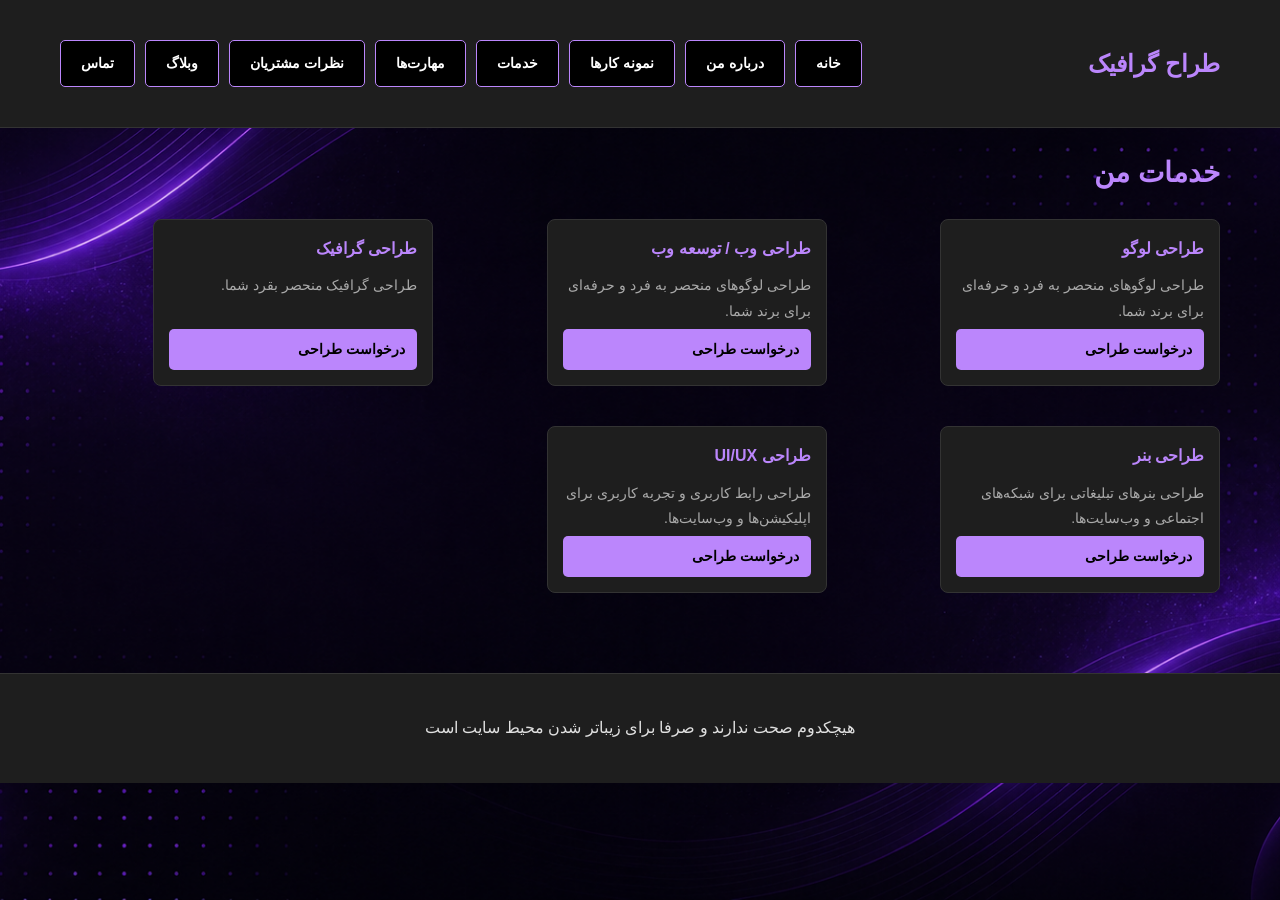
<file: services.html>
<!DOCTYPE html>
<html lang="fa" dir="rtl">
<head>
    <meta charset="UTF-8">
    <meta name="viewport" content="width=device-width, initial-scale=1.0">
    <title>خدمات | طراح گرافیک</title>
    <link rel="stylesheet" href="style.css">
</head>

<body class="services">

</body>


<body>
    <header>
        <div class="container">
            <nav>
                <div class="logo">طراح گرافیک</div>
                <ul>
                    <li><a href="index.html">خانه</a></li>
                    <li><a href="about.html">درباره من</a></li>
                    <li><a href="portfolio.html">نمونه کارها</a></li>
                    <li><a href="services.html">خدمات</a></li>
                    <li><a href="skills.html">مهارت‌ها</a></li>
                    <li><a href="testimonials.html">نظرات مشتریان</a></li>
                    <li><a href="blog.html">وبلاگ</a></li>
                    <li><a href="contact.html">تماس</a></li>
                </ul>
            </nav>
        </div>
    </header>

    <main class="container">
        <section>
            <h1>خدمات من</h1>
            <div class="gallery">
                <div class="card">
                    <h3>طراحی لوگو</h3>
                    <p>طراحی لوگوهای منحصر به فرد و حرفه‌ای برای برند شما.</p>
                    <a href="contact.html" class="button">درخواست طراحی</a>
                </div>
				<div class="card">
                    <h3>طراحی وب / توسعه وب</h3>
                    <p>طراحی لوگوهای منحصر به فرد و حرفه‌ای برای برند شما.</p>
                    <a href="contact.html" class="button">درخواست طراحی</a>
                </div>
				 <div class="card">
                    <h3>طراحی گرافیک</h3>
                    <p>طراحی گرافیک منحصر بقرد شما.</p>
                    <a href="contact.html" class="button">درخواست طراحی</a>
                </div>
                <div class="card">
                    <h3>طراحی بنر</h3>
                    <p>طراحی بنرهای تبلیغاتی برای شبکه‌های اجتماعی و وب‌سایت‌ها.</p>
                    <a href="contact.html" class="button">درخواست طراحی</a>
                </div>
                <div class="card">
                    <h3>طراحی UI/UX</h3>
                    <p>طراحی رابط کاربری و تجربه کاربری برای اپلیکیشن‌ها و وب‌سایت‌ها.</p>
                    <a href="contact.html" class="button">درخواست طراحی</a>
                </div>
            </div>
        </section>
    </main>

    <footer>
        <div class="container">
            <p>هیچکدوم صحت ندارند و صرفا برای زیباتر شدن محیط سایت است</p>
        </div>
    </footer>
</body>
</html>
</file>
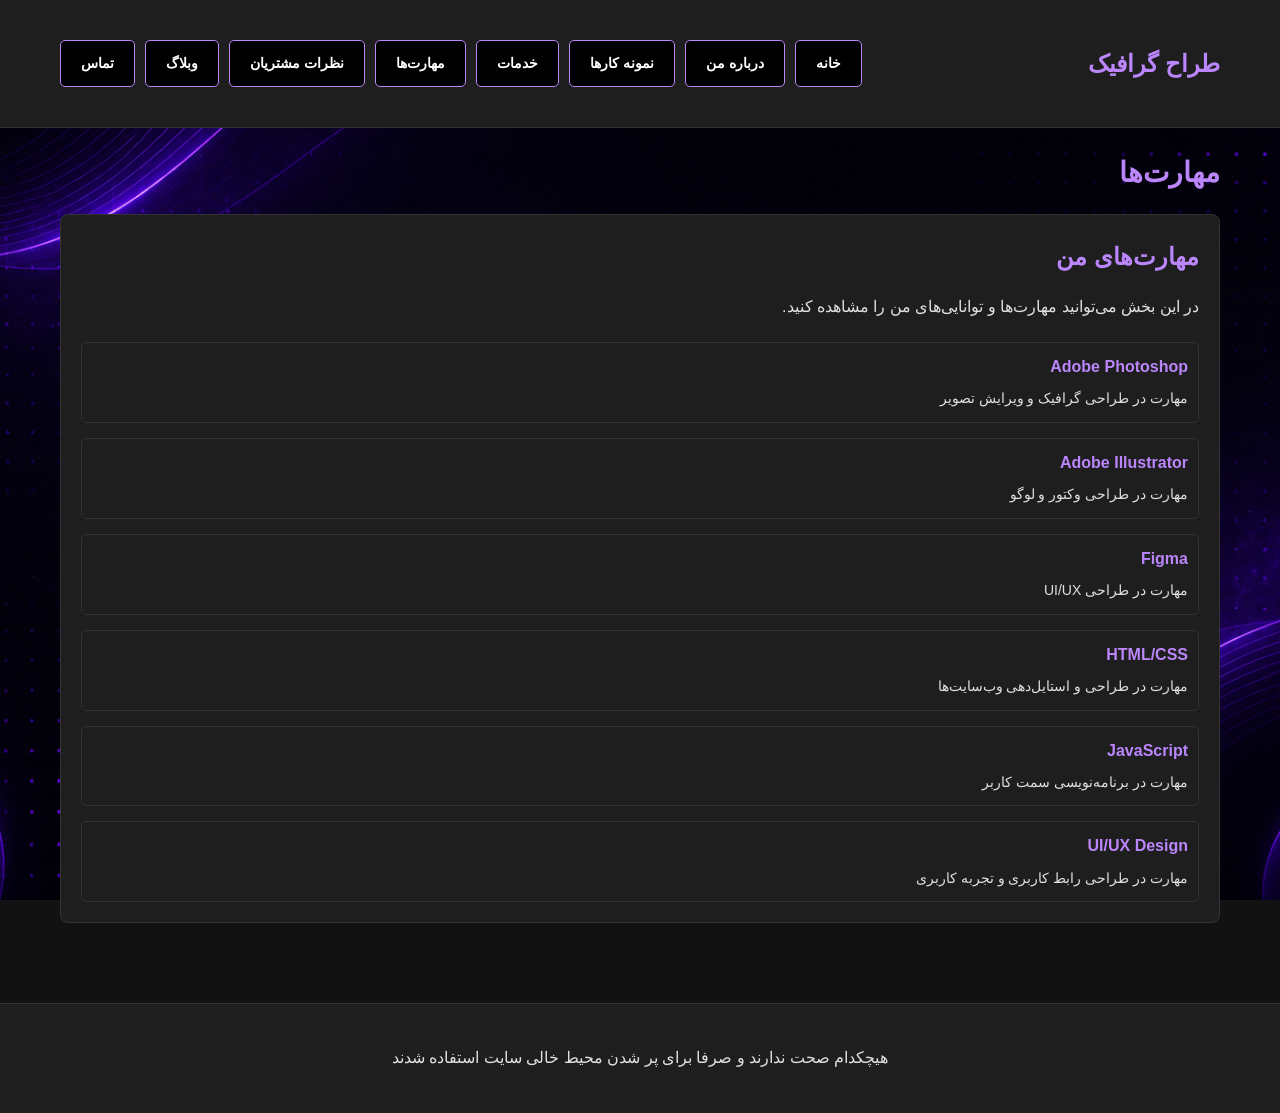
<file: skills.html>
<!DOCTYPE html>
<html lang="fa" dir="rtl">
<head>
    <meta charset="UTF-8">
    <meta name="viewport" content="width=device-width, initial-scale=1.0">
    <title>مهارت‌ها | طراح گرافیک</title>
    <link rel="stylesheet" href="style.css">
</head>

<body class="skills">

</body>


<body>
    <header>
        <div class="container">
            <nav>
                <div class="logo">طراح گرافیک</div>
                <ul>
                    <li><a href="index.html">خانه</a></li>
                    <li><a href="about.html">درباره من</a></li>
                    <li><a href="portfolio.html">نمونه کارها</a></li>
                    <li><a href="services.html">خدمات</a></li>
                    <li><a href="skills.html">مهارت‌ها</a></li>
                    <li><a href="testimonials.html">نظرات مشتریان</a></li>
                    <li><a href="blog.html">وبلاگ</a></li>
                    <li><a href="contact.html">تماس</a></li>
                </ul>
            </nav>
        </div>
    </header>

    <main class="container">
        <section>
            <h1>مهارت‌ها</h1>
            <div class="card">
                <h2>مهارت‌های من</h2>
                <p>در این بخش می‌توانید مهارت‌ها و توانایی‌های من را مشاهده کنید.</p>

                <!-- لیست مهارت‌ها -->
                <div class="skills-list">
                    <div class="skill">
                        <h3>Adobe Photoshop</h3>
                        <p>مهارت در طراحی گرافیک و ویرایش تصویر</p>
                    </div>
                    <div class="skill">
                        <h3>Adobe Illustrator</h3>
                        <p>مهارت در طراحی وکتور و لوگو</p>
                    </div>
                    <div class="skill">
                        <h3>Figma</h3>
                        <p>مهارت در طراحی UI/UX</p>
                    </div>
                    <div class="skill">
                        <h3>HTML/CSS</h3>
                        <p>مهارت در طراحی و استایل‌دهی وب‌سایت‌ها</p>
                    </div>
                    <div class="skill">
                        <h3>JavaScript</h3>
                        <p>مهارت در برنامه‌نویسی سمت کاربر</p>
                    </div>
                    <div class="skill">
                        <h3>UI/UX Design</h3>
                        <p>مهارت در طراحی رابط کاربری و تجربه کاربری</p>
                    </div>
                </div>
            </div>
        </section>
    </main>

    <footer>
        <div class="container">
            <p>هیچکدام صحت ندارند و صرفا برای پر شدن محیط خالی سایت استفاده شدند</p>
        </div>
    </footer>
</body>
</html>
</file>
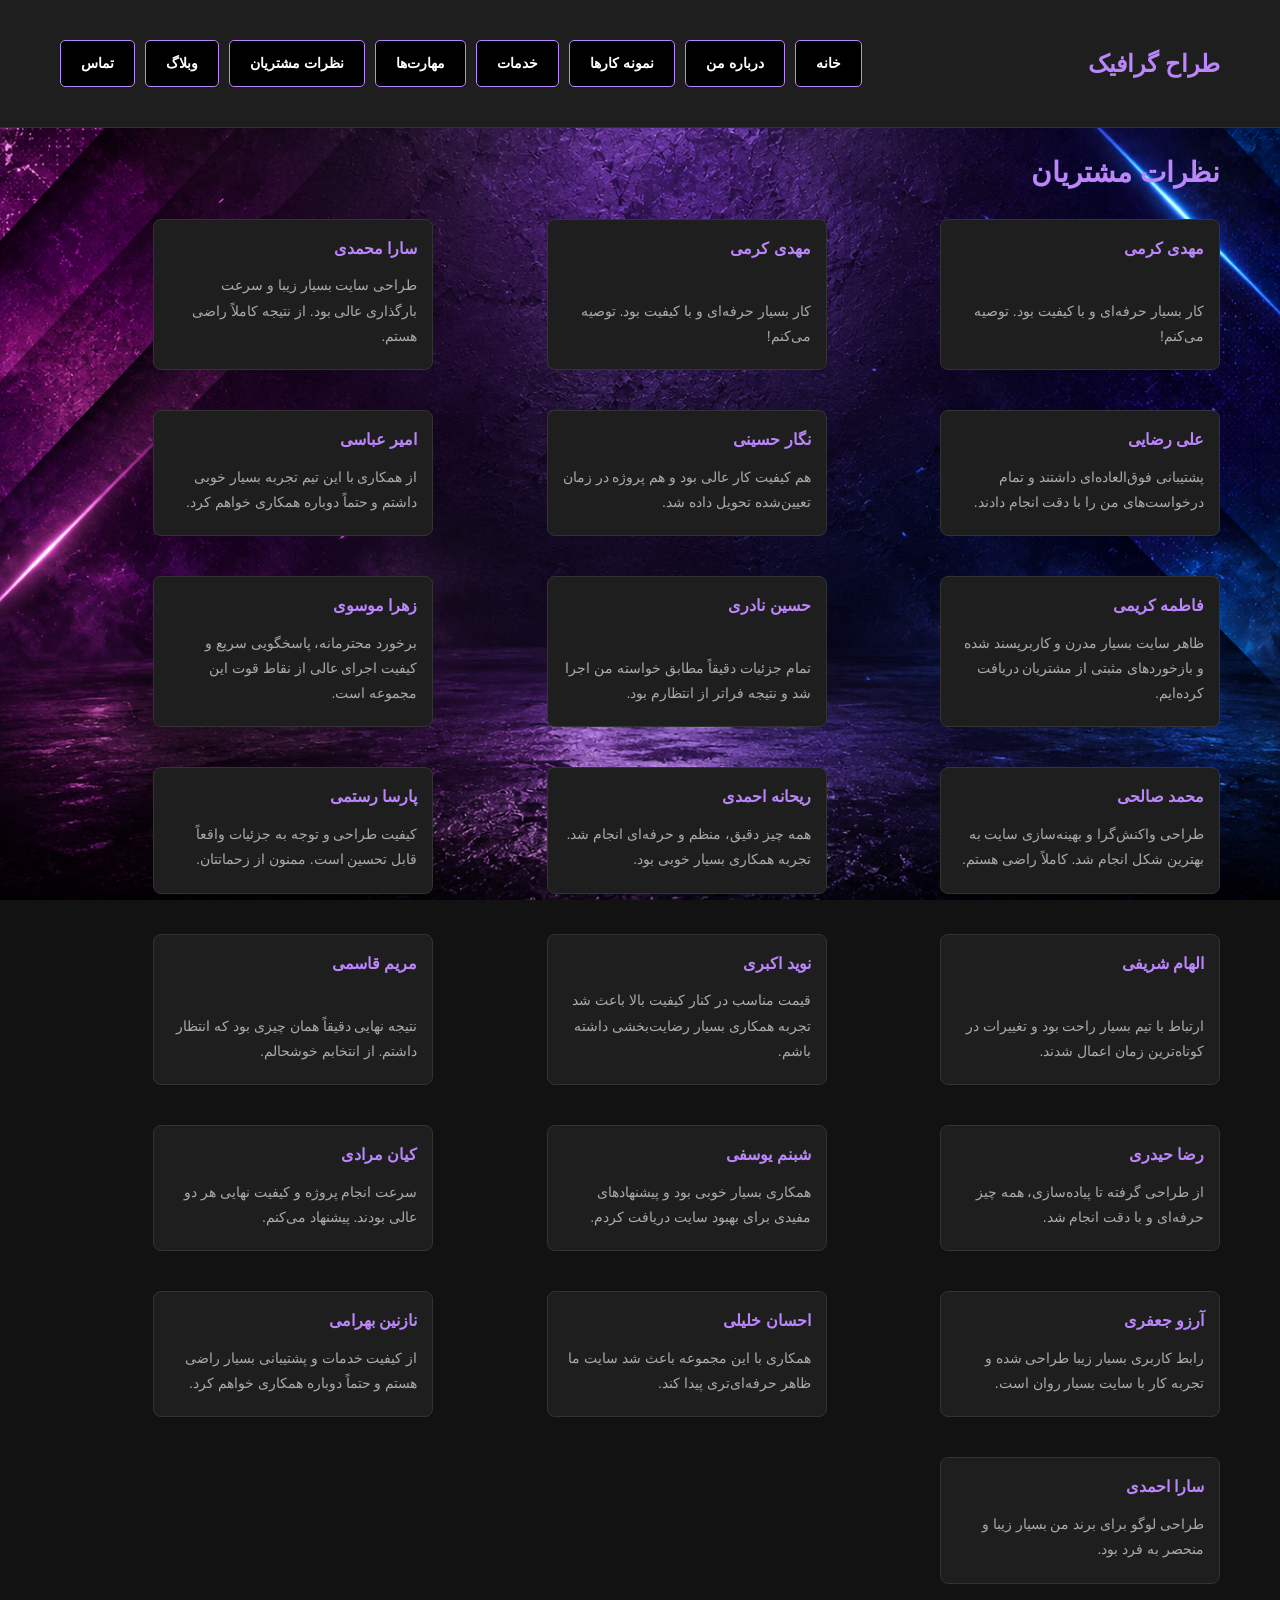
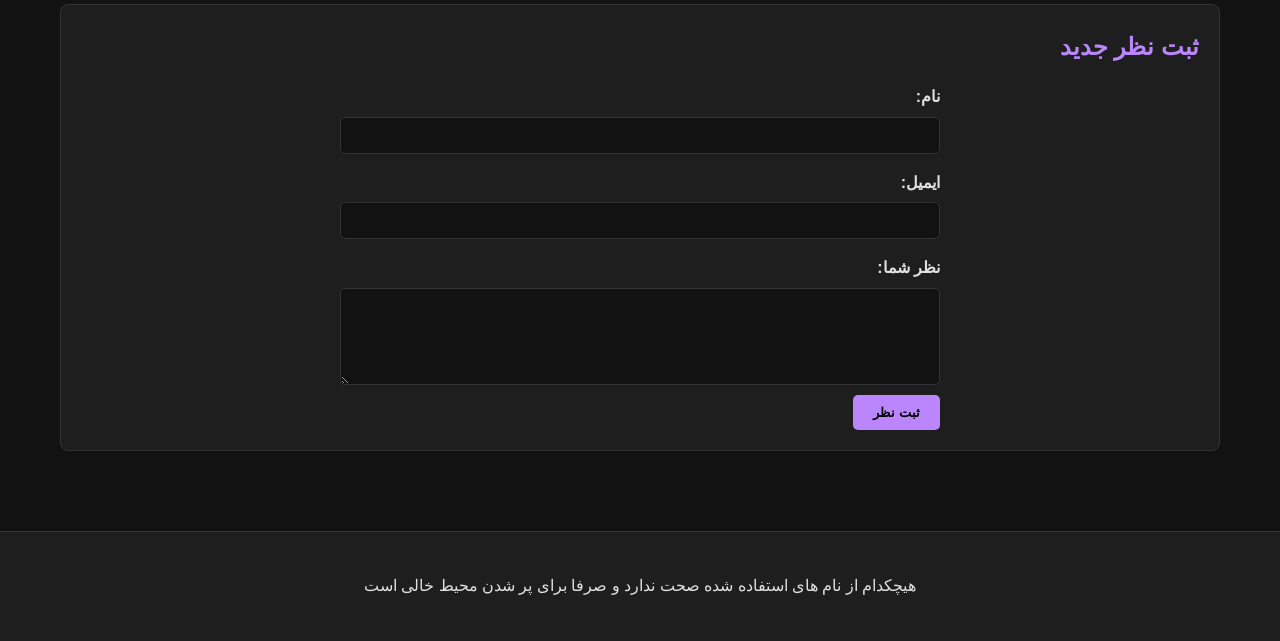
<file: testimonials.html>
<!DOCTYPE html>
<html lang="fa" dir="rtl">
<head>
    <meta charset="UTF-8">
    <meta name="viewport" content="width=device-width, initial-scale=1.0">
    <title>نظرات مشتریان | طراح گرافیک</title>
    <link rel="stylesheet" href="style.css">
</head>

<body class="ttt">

</body>


<body>
    <header>
        <div class="container">
            <nav>
                <div class="logo">طراح گرافیک</div>
                <ul>
                    <li><a href="index.html">خانه</a></li>
                    <li><a href="about.html">درباره من</a></li>
                    <li><a href="portfolio.html">نمونه کارها</a></li>
                    <li><a href="services.html">خدمات</a></li>
                    <li><a href="skills.html">مهارت‌ها</a></li>
                    <li><a href="testimonials.html">نظرات مشتریان</a></li>
                    <li><a href="blog.html">وبلاگ</a></li>
                    <li><a href="contact.html">تماس</a></li>

                </ul>
            </nav>
        </div>
    </header>

    <main class="container">
        <section>
            <h1>نظرات مشتریان</h1>

            <!-- نظرات قبلی -->
            <div class="gallery">
                <div class="card">
                    <h3>مهدی کرمی</h3>
                    <p>کار بسیار حرفه‌ای و با کیفیت بود. توصیه می‌کنم!</p>
                </div>
				<div class="card">
    <h3>مهدی کرمی</h3>
    <p>کار بسیار حرفه‌ای و با کیفیت بود. توصیه می‌کنم!</p>
</div>

<div class="card">
    <h3>سارا محمدی</h3>
    <p>طراحی سایت بسیار زیبا و سرعت بارگذاری عالی بود. از نتیجه کاملاً راضی هستم.</p>
</div>

<div class="card">
    <h3>علی رضایی</h3>
    <p>پشتیبانی فوق‌العاده‌ای داشتند و تمام درخواست‌های من را با دقت انجام دادند.</p>
</div>

<div class="card">
    <h3>نگار حسینی</h3>
    <p>هم کیفیت کار عالی بود و هم پروژه در زمان تعیین‌شده تحویل داده شد.</p>
</div>

<div class="card">
    <h3>امیر عباسی</h3>
    <p>از همکاری با این تیم تجربه بسیار خوبی داشتم و حتماً دوباره همکاری خواهم کرد.</p>
</div>

<div class="card">
    <h3>فاطمه کریمی</h3>
    <p>ظاهر سایت بسیار مدرن و کاربرپسند شده و بازخوردهای مثبتی از مشتریان دریافت کرده‌ایم.</p>
</div>

<div class="card">
    <h3>حسین نادری</h3>
    <p>تمام جزئیات دقیقاً مطابق خواسته من اجرا شد و نتیجه فراتر از انتظارم بود.</p>
</div>

<div class="card">
    <h3>زهرا موسوی</h3>
    <p>برخورد محترمانه، پاسخگویی سریع و کیفیت اجرای عالی از نقاط قوت این مجموعه است.</p>
</div>

<div class="card">
    <h3>محمد صالحی</h3>
    <p>طراحی واکنش‌گرا و بهینه‌سازی سایت به بهترین شکل انجام شد. کاملاً راضی هستم.</p>
</div>

<div class="card">
    <h3>ریحانه احمدی</h3>
    <p>همه چیز دقیق، منظم و حرفه‌ای انجام شد. تجربه همکاری بسیار خوبی بود.</p>
</div>

<div class="card">
    <h3>پارسا رستمی</h3>
    <p>کیفیت طراحی و توجه به جزئیات واقعاً قابل تحسین است. ممنون از زحماتتان.</p>
</div>

<div class="card">
    <h3>الهام شریفی</h3>
    <p>ارتباط با تیم بسیار راحت بود و تغییرات در کوتاه‌ترین زمان اعمال شدند.</p>
</div>

<div class="card">
    <h3>نوید اکبری</h3>
    <p>قیمت مناسب در کنار کیفیت بالا باعث شد تجربه همکاری بسیار رضایت‌بخشی داشته باشم.</p>
</div>

<div class="card">
    <h3>مریم قاسمی</h3>
    <p>نتیجه نهایی دقیقاً همان چیزی بود که انتظار داشتم. از انتخابم خوشحالم.</p>
</div>

<div class="card">
    <h3>رضا حیدری</h3>
    <p>از طراحی گرفته تا پیاده‌سازی، همه چیز حرفه‌ای و با دقت انجام شد.</p>
</div>

<div class="card">
    <h3>شبنم یوسفی</h3>
    <p>همکاری بسیار خوبی بود و پیشنهادهای مفیدی برای بهبود سایت دریافت کردم.</p>
</div>

<div class="card">
    <h3>کیان مرادی</h3>
    <p>سرعت انجام پروژه و کیفیت نهایی هر دو عالی بودند. پیشنهاد می‌کنم.</p>
</div>

<div class="card">
    <h3>آرزو جعفری</h3>
    <p>رابط کاربری بسیار زیبا طراحی شده و تجربه کار با سایت بسیار روان است.</p>
</div>

<div class="card">
    <h3>احسان خلیلی</h3>
    <p>همکاری با این مجموعه باعث شد سایت ما ظاهر حرفه‌ای‌تری پیدا کند.</p>
</div>

<div class="card">
    <h3>نازنین بهرامی</h3>
    <p>از کیفیت خدمات و پشتیبانی بسیار راضی هستم و حتماً دوباره همکاری خواهم کرد.</p>
</div>
                <div class="card">
                    <h3>سارا احمدی</h3>
                    <p>طراحی لوگو برای برند من بسیار زیبا و منحصر به فرد بود.</p>
                </div>
            </div>

            <!-- فرم ثبت نظر -->
            <div class="card">
                <h2>ثبت نظر جدید</h2>
                <form id="commentForm" action="request-success.html" method="GET">
                    <label for="name">نام:</label>
                    <input type="text" id="name" name="name" required>

                    <label for="email">ایمیل:</label>
                    <input type="email" id="email" name="email" required>

                    <label for="comment">نظر شما:</label>
                    <textarea id="comment" name="comment" rows="5" required></textarea>

                    <button type="submit" class="button">ثبت نظر</button>
                </form>
            </div>
        </section>
    </main>

    <footer>
        <div class="container">
            <p>هیچکدام از نام های استفاده شده صحت ندارد و صرفا برای پر شدن محیط خالی است</p>
        </div>
    </footer>
</body>
</html>
</file>
<file: style.css>
/* ===== Reset و تنظیمات پایه ===== */
* {
    margin: 0;
    padding: 0;
    box-sizing: border-box;
    font-family: 'Vazir', 'Arial', sans-serif;
}

/* ===== متغیرهای رنگ برای تم سیاه ===== */
:root {
    --bg-color: #121212;          /* رنگ پس‌زمینه اصلی (مشکی) */
    --text-color: #e0e0e0;        /* رنگ متن اصلی (روشن) */
    --primary-color: #bb86fc;     /* رنگ اصلی (بنفش روشن) */
    --secondary-color: #03dac6;  /* رنگ ثانویه (فیروزه‌ای) */
    --card-bg: #1e1e1e;           /* رنگ پس‌زمینه کارت‌ها */
    --border-color: #333;        /* رنگ حاشیه‌ها */
}

/* ===== بارگذاری فونت Vazir (فونت ایرانی) ===== */
@font-face {
    font-family: 'Vazir';
    src: url('https://fonts.cdn.ir/vazir/Vazir.ttf') format('truetype');
}

/* ===== تنظیمات بدنه صفحه ===== */
body {
    background-color: var(--bg-color);
    color: var(--text-color);
    line-height: 1.8;
    direction: rtl;
    text-align: right;
}

/* ===== کانتینر اصلی ===== */
.container {
    max-width: 1200px;
    margin: 0 auto;
    padding: 20px;
}

/* ===== هدر و ناوبری ===== */
header {
    background-color: var(--card-bg);
    padding: 20px 0;
    border-bottom: 1px solid var(--border-color);
}

nav {
    display: flex;
    justify-content: space-between;
    align-items: center;
}

.logo {
    font-size: 24px;
    font-weight: bold;
    color: var(--primary-color);
}

/* استایل لیست منوی ناوبری */
nav ul {
    display: flex;
    list-style: none;
    flex-wrap: wrap;
    gap: 10px;
    justify-content: center;
}

/* استایل دکمه‌های منوی ناوبری */
nav ul li a {
    display: inline-block;
    background-color: #000000;
    color: #ffffff;
    padding: 10px 20px;
    border: 1px solid var(--primary-color);
    border-radius: 5px;
    cursor: pointer;
    font-weight: bold;
    text-decoration: none;
    transition: all 0.3s;
    font-size: 14px;
}

/* افکت hover برای دکمه‌های منوی ناوبری */
nav ul li a:hover {
    background-color: var(--primary-color);
    color: #000000;
}

/* ===== فوتر ===== */
footer {
    background-color: var(--card-bg);
    padding: 20px 0;
    text-align: center;
    border-top: 1px solid var(--border-color);
    margin-top: 40px;
}

/* ===== دکمه‌ها ===== */
.button {
    display: inline-block;
    background-color: var(--primary-color);
    color: #000;
    padding: 10px 20px;
    border: none;
    border-radius: 5px;
    cursor: pointer;
    font-weight: bold;
    text-decoration: none;
    transition: all 0.3s;
}

.button:hover {
    background-color: var(--secondary-color);
    color: #fff;
}

/* ===== کارت‌ها ===== */
.card {
    background-color: var(--card-bg);
    border-radius: 8px;
    padding: 20px;
    margin-bottom: 20px;
    border: 1px solid var(--border-color);
}

/* ===== عنوان‌ها ===== */
h1, h2, h3 {
    color: var(--primary-color);
    margin-bottom: 15px;
}

h1 {
    font-size: 28px;
}

h2 {
    font-size: 24px;
}

h3 {
    font-size: 18px;
}

/* ===== لینک‌ها ===== */
a {
    color: var(--secondary-color);
    text-decoration: none;
    transition: color 0.3s;
}

a:hover {
    color: var(--primary-color);
}

/* ===== گالری پروژه‌ها ===== */
.gallery {
    display: grid;
    grid-template-columns: repeat(auto-fill, minmax(280px, 1fr));
    gap: 20px;
    margin-top: 20px;
    justify-content: center;
}

/* استایل کارت‌ها برای پروژه‌ها */
.gallery .card {
    width: 280px;
    height: auto;
    padding: 15px;
    margin-bottom: 20px;
    display: flex;
    flex-direction: column;
    justify-content: space-between;
}

/* استایل تصاویر در کارت‌ها */
.gallery .card img {
    max-width: 100%;
    height: 180px;
    object-fit: cover;
    border-radius: 5px;
    margin-bottom: 10px;
}

/* استایل عنوان‌ها در کارت‌ها */
.gallery .card h3 {
    font-size: 16px;
    margin-bottom: 10px;
}

/* استایل متن در کارت‌ها */
.gallery .card p {
    font-size: 14px;
    margin-bottom: 5px;
    color: #aaaaaa;
}

/* استایل دکمه در کارت‌ها */
.gallery .card .button {
    padding: 8px 12px;
    font-size: 14px;
    margin-top: auto;
}

/* ===== مهارت‌ها ===== */
.skills-list {
    display: flex;
    flex-direction: column;
    gap: 15px;
    margin-top: 20px;
}

.skill {
    background-color: var(--card-bg);
    border: 1px solid var(--border-color);
    border-radius: 5px;
    padding: 10px;
}

.skill h3 {
    color: var(--primary-color);
    font-size: 16px;
    margin-bottom: 5px;
}

.skill p {
    color: var(--text-color);
    font-size: 14px;
    margin: 0;
}

/* ===== فرم‌ها ===== */
form {
    max-width: 600px;
    margin: 0 auto;
}

form label {
    display: block;
    margin-top: 15px;
    font-weight: bold;
}

form input,
form textarea,
form select {
    width: 100%;
    padding: 10px;
    margin-top: 5px;
    background-color: var(--bg-color);
    border: 1px solid var(--border-color);
    border-radius: 5px;
    color: var(--text-color);
    font-family: inherit;
}

form input:focus,
form textarea:focus,
form select:focus {
    border-color: var(--primary-color);
    outline: none;
}

/* ===== ریسپانسیو ===== */
@media (max-width: 768px) {
    nav ul {
        flex-direction: column;
        gap: 5px;
    }
    .gallery {
        grid-template-columns: 1fr;
    }
    .gallery .card {
        width: 100%;
        height: auto;
    }
}






body{
    margin: 0;
    padding: 0;
    background-size: cover;
    background-position: center;
    background-repeat: no-repeat;
    background-attachment: fixed;
}

/* صفحه اصلی */
body.home{
    background-image: url("images/bg1.jpg");
}

/* درباره من */
body.about{
    background-image: url("images/bg2.jpg");
}

/* نمونه کارها */
body.portfolio{
    background-image: url("images/bg3.jpg");
}

body.services{
    background-image: url("images/bg4.jpg");
}
body.skills{
    background-image: url("images/bg5.jpg");
}
body.testimonials{
    background-image: url("images/bg7.jpg");
}
body.blog{
    background-image: url("images/bg8.jpg");
}
body.contact{
    background-image: url("images/bg9.jpg");
}
body.ttt{
    background-image: url("images/bg10.jpg");
}
body.alage{
    background-image: url("images/bg11.jpg");
}
body.project-detail{
    background-image: url("images/bgv.jpg");
}
body.project-detail{
    background-image: url("images/bgv.jpg");
}
</file>
